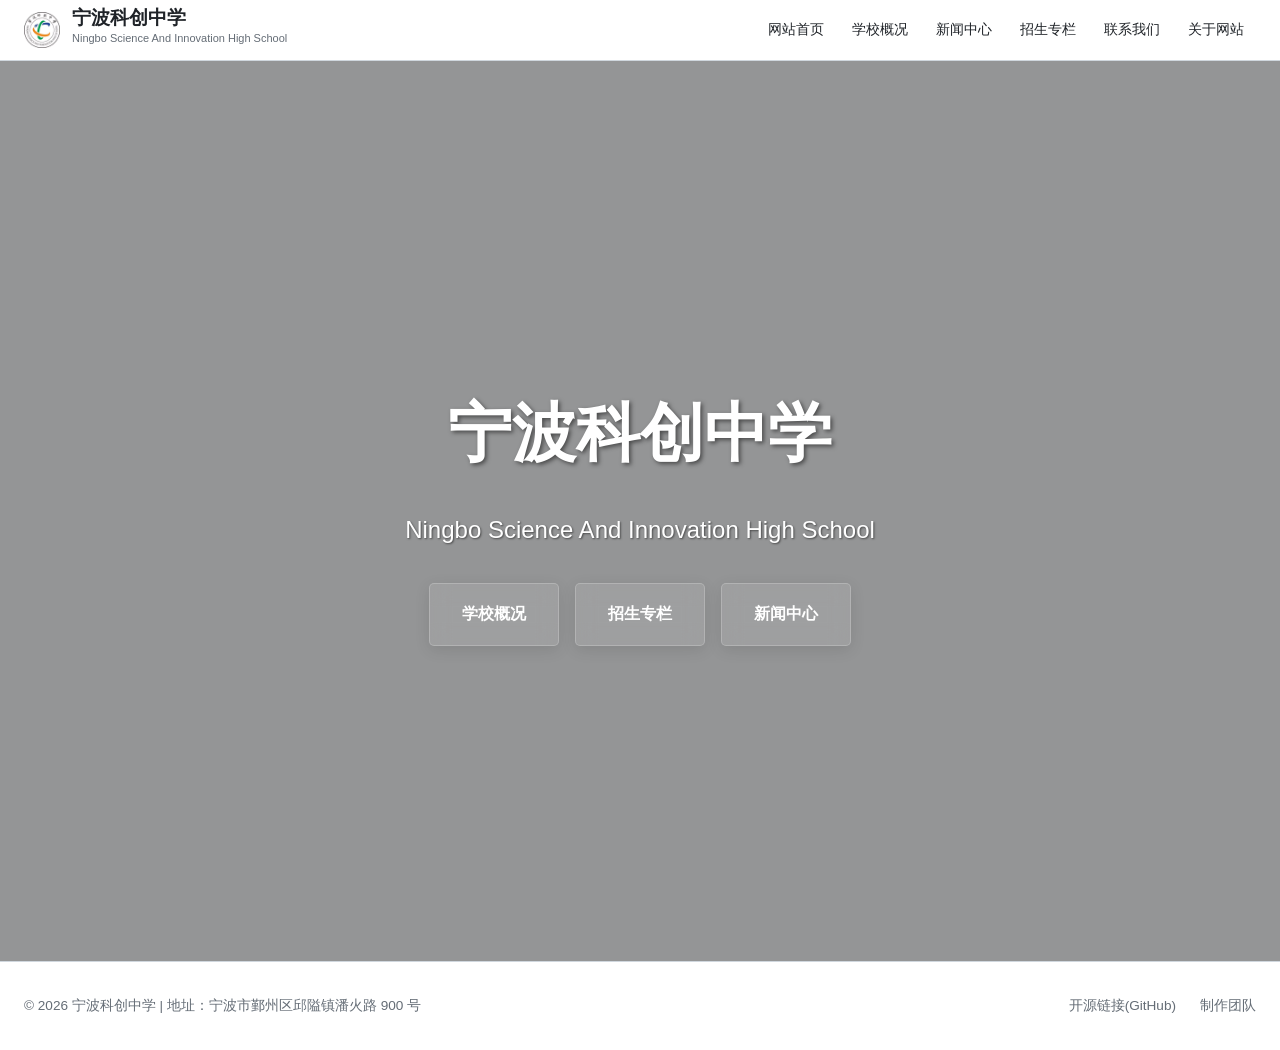
<file: index.html>
<!DOCTYPE html>
<html lang="zh-CN">

<head>
    <meta charset="UTF-8">
    <meta name="viewport" content="width=device-width, initial-scale=1.0, user-scalable=yes">
    <title>宁波科创中学</title>
    <link rel="stylesheet" href="assets/css/style.css">
</head>

<body>

    <div class="navbar">
        <div class="nav-container">
            <!-- 左侧标题 -->
            <div class="logo-area">
                <img src="assets/images/icon.png" alt="校徽">
                <div class="logo-text">
                    <h1>宁波科创中学</h1>
                    <h3>Ningbo Science And Innovation High School</h3>
                </div>
            </div>

            <!-- 汉堡菜单 -->
            <button class="hamburger" id="hamburgerBtn" aria-label="菜单">
                <span></span>
                <span></span>
                <span></span>
            </button>

            <!-- 导航菜单 -->
            <ul class="nav-menu" id="navMenu">
                <li><a href="index.html">网站首页</a></li>
                <li><a href="about.html">学校概况</a></li>
                <li><a href="news.html">新闻中心</a></li>
                <li><a href="admissions.html">招生专栏</a></li>
                <li><a href="contact.html">联系我们</a></li>
                <li><a href="about-site.html">关于网站</a></li>
            </ul>
        </div>
    </div>

    <!-- 全屏背景区域 -->
    <section class="hero">
        <div class="hero-content">
            <h1 class="hero-title">宁波科创中学</h1>
            <p class="hero-subtitle">Ningbo Science And Innovation High School</p>
            <div class="hero-buttons">
                <a href="about.html" class="btn-primary">学校概况</a>
                <a href="admissions.html" class="btn-secondary">招生专栏</a>
                <a href="news.html" class="btn-outline">新闻中心</a>
            </div>
        </div>
    </section>


    <!-- 页脚 -->
    <footer class="footer">
        <div class="footer-container">
            <div class="footer-info">
                © 2026 宁波科创中学 | 地址：宁波市鄞州区邱隘镇潘火路 900 号
            </div>
            <div class="footer-links">
                <a href="https://github.com/gh-nbkczx/gh-nbkczx.github.io/" target="_blank">开源链接(GitHub)</a>
                <a href="https://github.com/gh-nbkczx" target="_blank">制作团队</a>
            </div>
        </div>
    </footer>

    <script src="assets/js/main.js"></script>
</body>

</html>
</file>
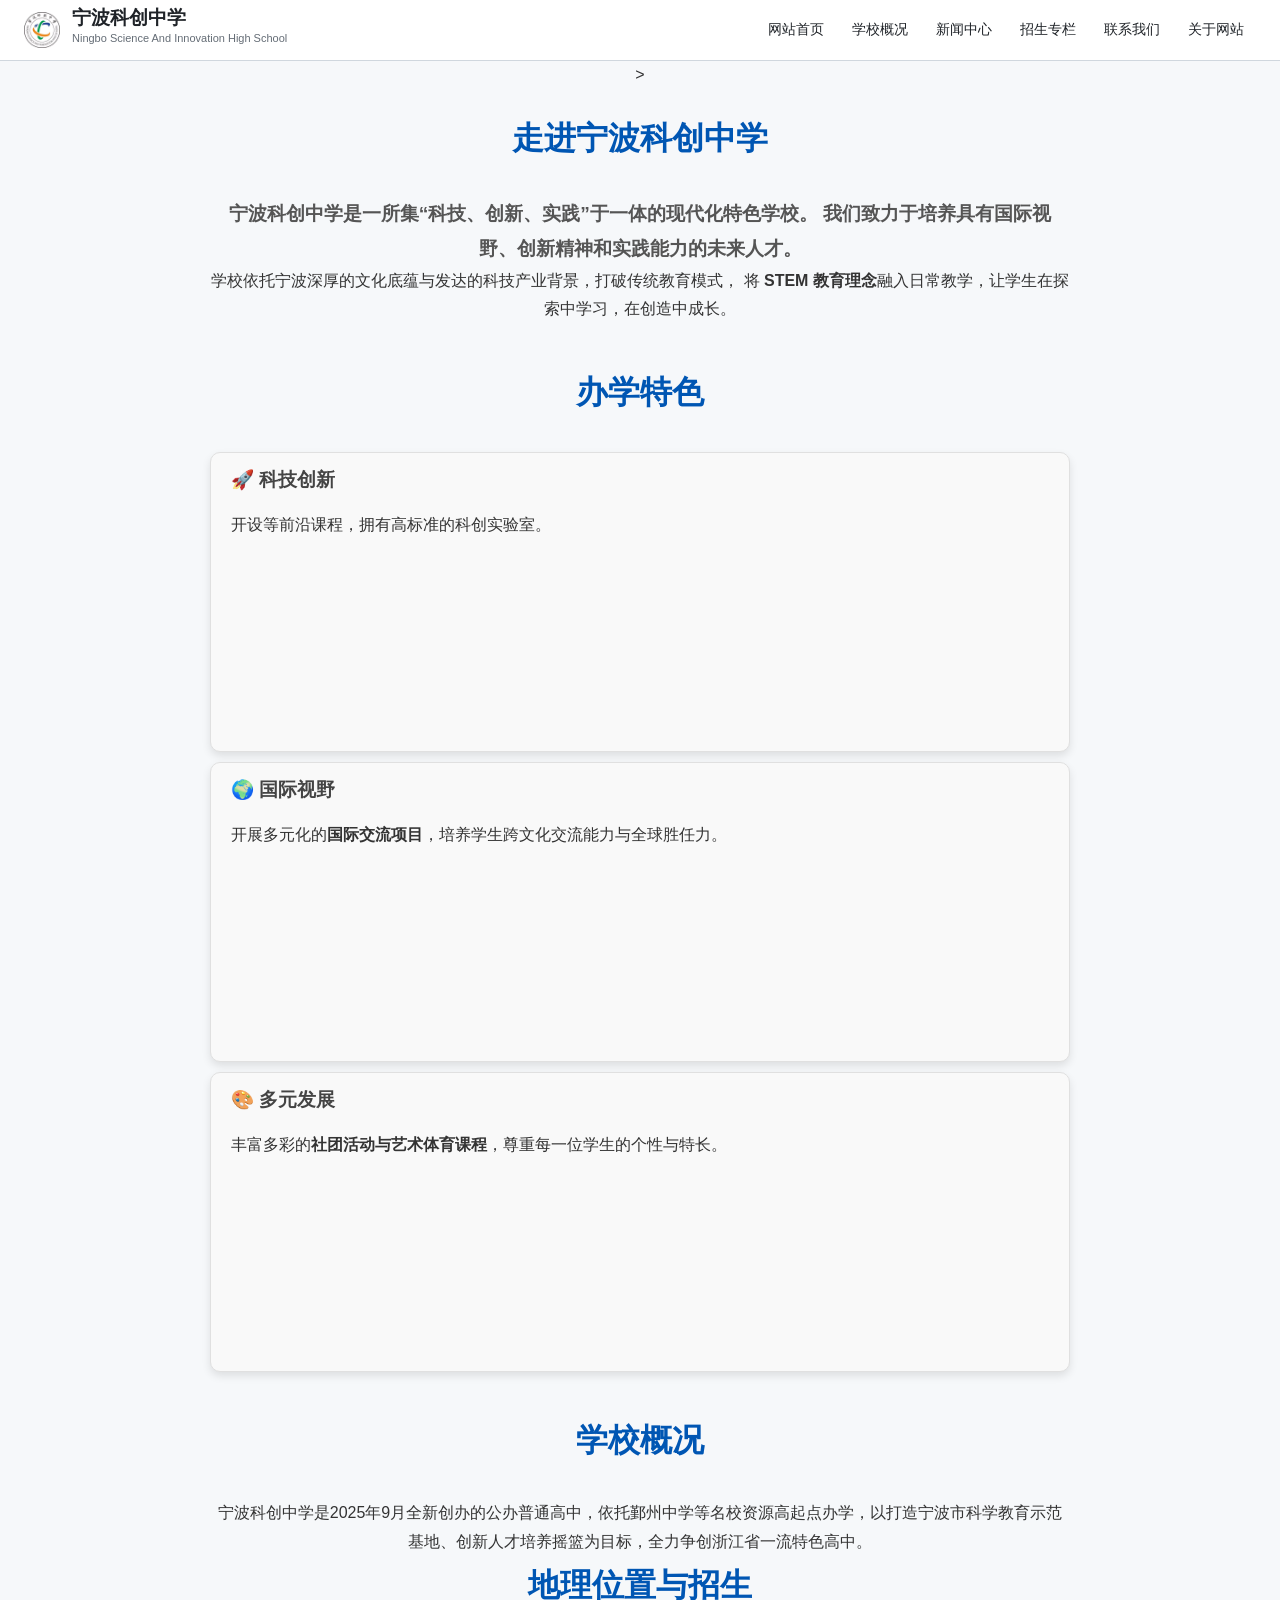
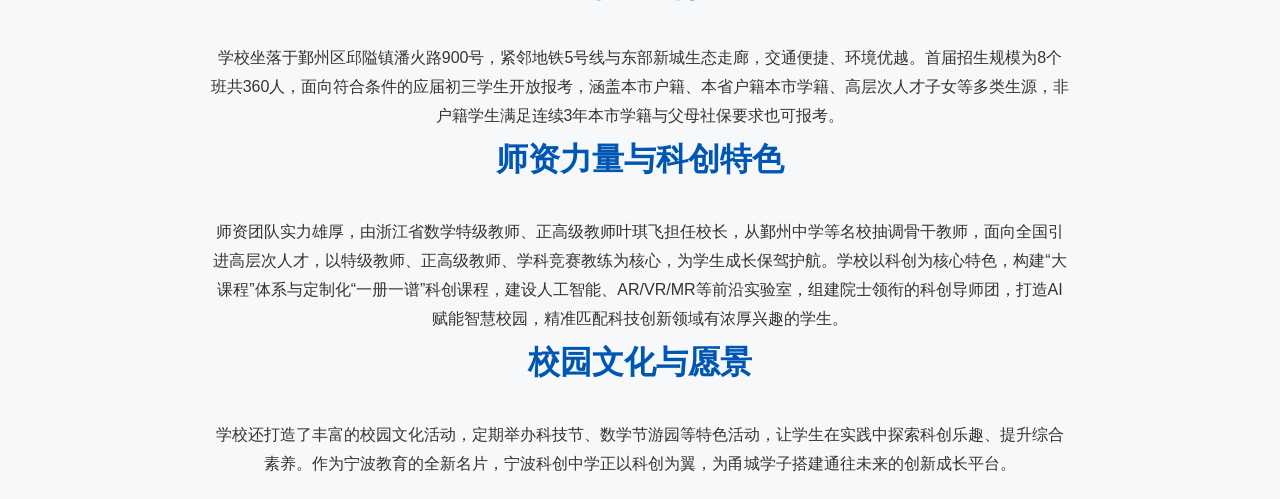
<file: about.html>
<!DOCTYPE html>
<html lang="zh-CN">
    <head>
    <meta charset="UTF-8">
    <meta name="viewport" content="width=device-width, initial-scale=1.0, user-scalable=yes">
    <title>宁波科创中学</title>
        <link rel="stylesheet" href="assets/css/style.css">
    </head>
    <body>

    <div class="navbar">
        <div class="nav-container">
            <!-- 左侧标题 -->
            <div class="logo-area">
                <img src="assets/images/icon.png" alt="校徽">
                <div class="logo-text">
                    <h1>宁波科创中学</h1>
                    <h3>Ningbo Science And Innovation High School</h3>
                </div>
            </div>

            <!-- 汉堡菜单 -->
            <button class="hamburger" id="hamburgerBtn" aria-label="菜单">
                <span></span>
                <span></span>
                <span></span>
            </button>

            <!-- 导航菜单 -->
            <ul class="nav-menu" id="navMenu">
                <li><a href="index.html">网站首页</a></li>
                <li><a href="about.html">学校概况</a></li>
                <li><a href="news.html">新闻中心</a></li>
                <li><a href="admissions.html">招生专栏</a></li>
                <li><a href="contact.html">联系我们</a></li>
                <li><a href="about-site.html">关于网站</a></li>
            </ul>
        </div>
    </div>>
    <!-- 主要内容区域 -->
    <main>
            <link rel="stylesheet" href="assets/css/style.css">
        <!-- 第一部分：学校概况 -->
        <section id="about" class="school-intro">
            
            <div class="container">
                <h2>走进宁波科创中学</h2>
                <p class="lead-text">
                    宁波科创中学是一所集“科技、创新、实践”于一体的现代化特色学校。
                    我们致力于培养具有<strong>国际视野</strong>、<strong>创新精神</strong>和<strong>实践能力</strong>的未来人才。
                </p>
                <p>
                    学校依托宁波深厚的文化底蕴与发达的科技产业背景，打破传统教育模式，
                    将 <strong>STEM 教育理念</strong>融入日常教学，让学生在探索中学习，在创造中成长。
                </p>
                
            </div>
        </section>

        <!-- 第二部分：办学特色 -->
        <section id="features" class="school-features" >
            <div class="container">
                <h2>办学特色</h2>
                <div class="feature-grid">
                    <!-- 特色 1 -->
                    <div class="feature-item" data-type="teach">
                        <h3>🚀 科技创新</h3>
                        <p>开设<strong></strong>等前沿课程，拥有高标准的科创实验室。</p>
                    </div>
                    <!-- 特色 2 -->
                    <div class="feature-item" data-type="gobal">
                        <h3>🌍 国际视野</h3>
                        <p>开展多元化的<strong>国际交流项目</strong>，培养学生跨文化交流能力与全球胜任力。</p>
                    </div>
                    <!-- 特色 3 -->
                    <div class="feature-item" data-type="develop">
                        <h3>🎨 多元发展</h3>
                        <p>丰富多彩的<strong>社团活动与艺术体育课程</strong>，尊重每一位学生的个性与特长。</p>
                    </div>
                </div>
            </div>
        </section>
        <div class="container">
                <h2>学校概况</h2>
    <p>宁波科创中学是2025年9月全新创办的公办普通高中，依托鄞州中学等名校资源高起点办学，以打造宁波市科学教育示范基地、创新人才培养摇篮为目标，全力争创浙江省一流特色高中。</p>

    <h2>地理位置与招生</h2>
    <p>学校坐落于鄞州区邱隘镇潘火路900号，紧邻地铁5号线与东部新城生态走廊，交通便捷、环境优越。首届招生规模为8个班共360人，面向符合条件的应届初三学生开放报考，涵盖本市户籍、本省户籍本市学籍、高层次人才子女等多类生源，非户籍学生满足连续3年本市学籍与父母社保要求也可报考。</p>

    <h2>师资力量与科创特色</h2>
    <p>师资团队实力雄厚，由浙江省数学特级教师、正高级教师叶琪飞担任校长，从鄞州中学等名校抽调骨干教师，面向全国引进高层次人才，以特级教师、正高级教师、学科竞赛教练为核心，为学生成长保驾护航。学校以科创为核心特色，构建“大课程”体系与定制化“一册一谱”科创课程，建设人工智能、AR/VR/MR等前沿实验室，组建院士领衔的科创导师团，打造AI赋能智慧校园，精准匹配科技创新领域有浓厚兴趣的学生。</p>

    <h2>校园文化与愿景</h2>
    <p>学校还打造了丰富的校园文化活动，定期举办科技节、数学节游园等特色活动，让学生在实践中探索科创乐趣、提升综合素养。作为宁波教育的全新名片，宁波科创中学正以科创为翼，为甬城学子搭建通往未来的创新成长平台。</p>
        </div>
    <script src="assets/js/main.js"></script>
    </body>
</html>
</file>
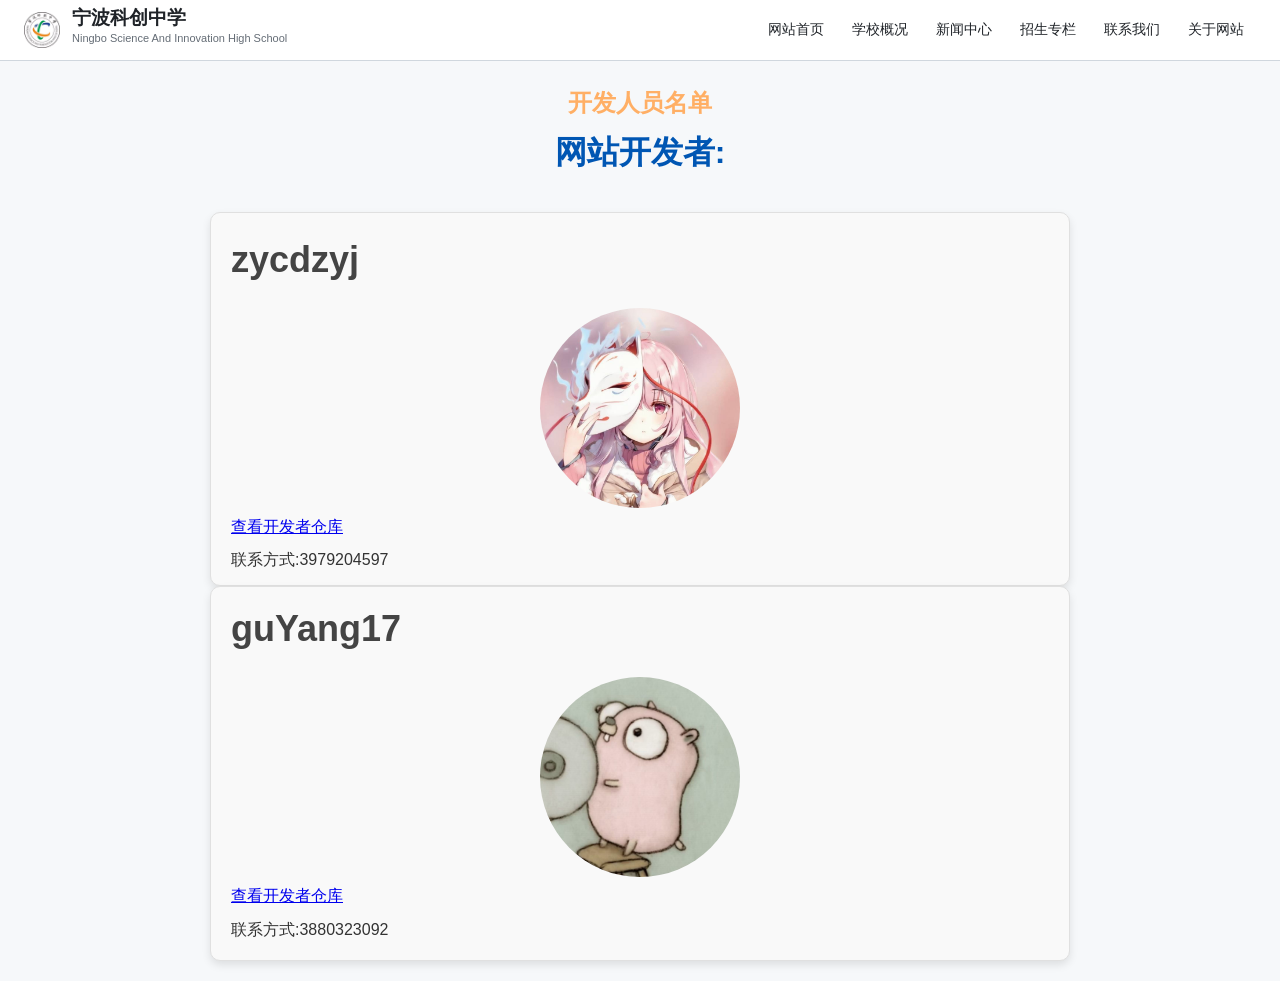
<file: contact.html>
<!DOCTYPE html>
<html lang="zh-CN">

<head>
    <meta charset="UTF-8">
    <meta name="viewport" content="width=device-width, initial-scale=1.0, user-scalable=yes">
    <title>宁波科创中学</title>
    <link rel="stylesheet" href="assets/css/style.css">
</head>

<body>

    <div class="navbar">
        <div class="nav-container">
            <!-- 左侧标题 -->
            <div class="logo-area">
                <img src="assets/images/icon.png" alt="校徽">
                <div class="logo-text">
                    <h1>宁波科创中学</h1>
                    <h3>Ningbo Science And Innovation High School</h3>
                </div>
            </div>

            <!-- 汉堡菜单 -->
            <button class="hamburger" id="hamburgerBtn" aria-label="菜单">
                <span></span>
                <span></span>
                <span></span>
            </button>

            <!-- 导航菜单 -->
            <ul class="nav-menu" id="navMenu">
                <li><a href="index.html">网站首页</a></li>
                <li><a href="about.html">学校概况</a></li>
                <li><a href="news.html">新闻中心</a></li>
                <li><a href="admissions.html">招生专栏</a></li>
                <li><a href="contact.html">联系我们</a></li>
                <li><a href="about-site.html">关于网站</a></li>
            </ul>
        </div>
    </div>
    <main>
        <link rel="stylesheet" href="assets/css/style.css">
        <!-- 第一部分：学校概况 -->
        <section id="about" class="school-intro">

            <div class="container">
                <h1 style="color: rgb(255, 175, 101);"><strong>开发人员名单</strong></h1>
                <p>
                <h2>网站开发者:</h2>
                </p>
                <div class="feature-item">
                <p>
                <h3 style="font-size: 36px;">zycdzyj</h3>
                <p class="avatar"><img  src="assets/images/zycdzyj.jpg" alt="开发者头像_zycdzyj" ></p>
                <a href="https://www.github.com/zycdzyj">查看开发者仓库</a>
                <p>联系方式:3979204597</p>
                </div>
                <div class="feature-item">    
                <h3 style="font-size: 36px;">guYang17</h3>
                <p class="avatar"><img  src="assets/images/guyang17.jpg" alt="开发者头像_guyang17" ></p>
                <a href="https://github.com/guyang17">查看开发者仓库</a>
                <p>联系方式:3880323092</p>
                </p>
                </div>

            </div>
        </section>
        <script src="assets/js/main.js"></script>
</body>

</html>
</file>
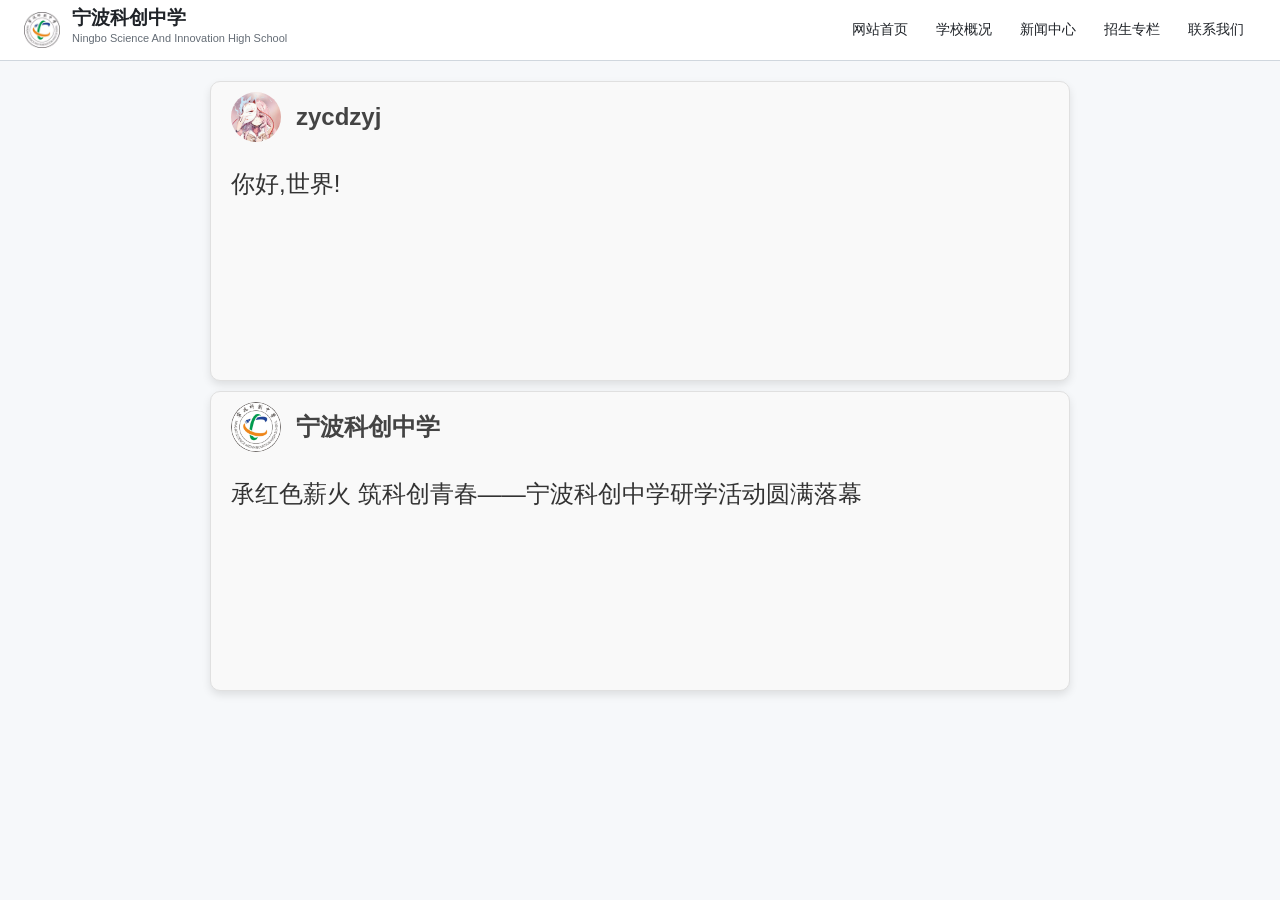
<file: news.html>
<!-- 文件名: template.html -->
<!DOCTYPE html>
<html lang="zh-CN">
    <head>
        <meta charset="UTF-8">
        <meta name="viewport" content="width=device-width, initial-scale=1.0">
        <title>宁波科创中学</title>
        <link rel="stylesheet" href="assets/css/style.css">
        <!-- 注意：导航栏通常放在 body 里，但你放在 head 里也能显示，这里保持你的结构 -->
        <div class="navbar">
            <div class="nav-container">
                <div class="logo-area">
                    <img src="assets/images/icon.png" alt="校徽">
                    <div class="logo-text">
                        <h1>宁波科创中学</h1>
                        <h3>Ningbo Science And Innovation High School</h3>
                    </div>
                </div>
                <button class="hamburger" id="hamburgerBtn"><span></span><span></span><span></span></button>
                <ul class="nav-menu" id="navMenu">
                    <li><a href="index.html">网站首页</a></li>
                    <li><a href="about.html">学校概况</a></li>
                    <li><a href="news.html">新闻中心</a></li>
                    <li><a href="admissions.html">招生专栏</a></li>
                    <li><a href="contact.html">联系我们</a></li>
                </ul>
            </div>
        </div>
    </head>
    <body>
        <!-- 这是一个占位符，Python 会找到这行字并把它替换成你的内容 -->
        <div class="container">
  <div class="feature-grid">


<div class="feature-item">
    <!-- 1. 头部区域 -->
    <div class="user-info-row" style="display: flex; align-items: center; gap: 15px; margin-bottom: 15px;">
        
        <!-- 左侧：头像容器 -->
        <!-- 修改点：去掉了 class="avatar"，直接在 style 里控制宽高和圆角，防止外部样式干扰 -->
        <p style="margin: 0; width: 50px; height: 50px; border-radius: 50%; overflow: hidden; flex-shrink: 0;">
            <img src="user/zycdzyj.jpg" alt="用户头像" style="width: 100%; height: 100%; object-fit: cover; display: block;">
        </p>
        
        <!-- 右侧：用户名 -->
        <h3 style="font-size: 24px; margin: 0; font-weight: bold;">
            zycdzyj
        </h3>
    </div>

    <!-- 2. 下方标题 -->
    <p style="font-size: 24px; margin: 0;">
        <a href="artcial/zycdzyj_20260504_100027_Hello world!/Hello world.html" style="text-decoration: none; color: inherit; cursor: pointer;">
            你好,世界!<br><br>
        </a>
    </p>
</div>

                    
                    

<div class="feature-item">
    <!-- 1. 头部区域 -->
    <div class="user-info-row" style="display: flex; align-items: center; gap: 15px; margin-bottom: 15px;">
        
        <!-- 左侧：头像容器 -->
        <!-- 修改点：去掉了 class="avatar"，直接在 style 里控制宽高和圆角，防止外部样式干扰 -->
        <p style="margin: 0; width: 50px; height: 50px; border-radius: 50%; overflow: hidden; flex-shrink: 0;">
            <img src="user/宁波科创中学.jpg" alt="用户头像" style="width: 100%; height: 100%; object-fit: cover; display: block;">
        </p>
        
        <!-- 右侧：用户名 -->
        <h3 style="font-size: 24px; margin: 0; font-weight: bold;">
            宁波科创中学
        </h3>
    </div>

    <!-- 2. 下方标题 -->
    <p style="font-size: 24px; margin: 0;">
        <a href="artcial/宁波科创中学_20260504_100014_承红色薪火 筑科创青春——宁波科创中学研学活动圆满落幕/研学.html" style="text-decoration: none; color: inherit; cursor: pointer;">
            承红色薪火 筑科创青春——宁波科创中学研学活动圆满落幕<br><br>
        </a>
    </p>
</div>

                    
                      </div>
</div>

        <script src="assets/js/main.js"></script>
    </body>
</html>
</file>
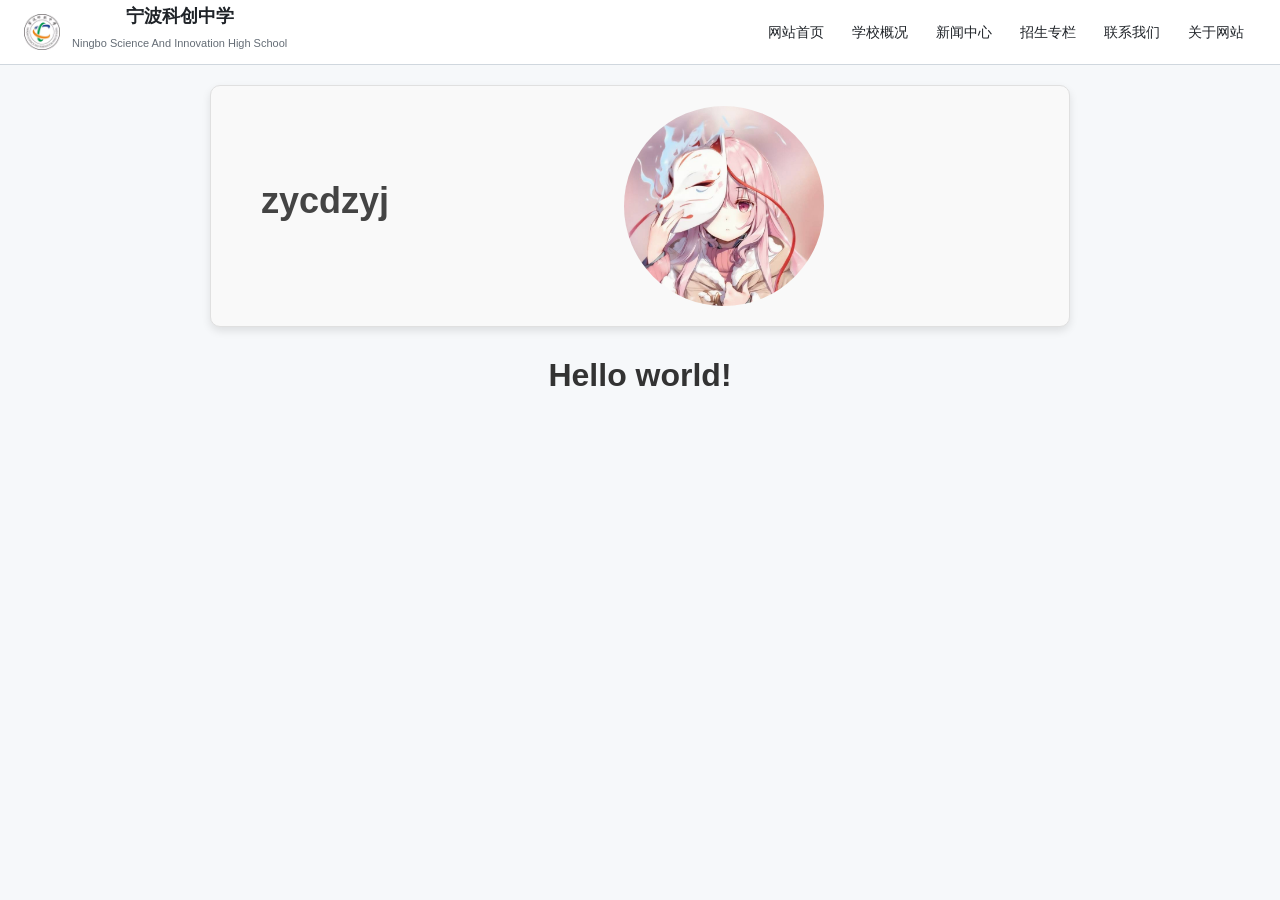
<file: artcial/zycdzyj_20260503_150547_Hello world!/Hello world.html>
<!DOCTYPE html>
<html lang="zh-CN">
    <head>
    <meta charset="UTF-8">
    <meta name="viewport" content="width=device-width, initial-scale=1.0, user-scalable=yes">
    <title>宁波科创中学</title>
        <link rel="stylesheet" href="../assets/css/style.css">
    <div class="navbar">
        <div class="nav-container">
            <!-- 左侧标题 -->
            <div class="logo-area">
                <img src="../assets/images/icon.png" alt="校徽">
                <div class="logo-text">
                    <h1>宁波科创中学</h1>
                    <h3>Ningbo Science And Innovation High School</h3>
                </div>
            </div>

            <!-- 汉堡菜单 -->
            <button class="hamburger" id="hamburgerBtn" aria-label="菜单">
                <span></span>
                <span></span>
                <span></span>
            </button>

            <!-- 导航菜单 -->
            <ul class="nav-menu" id="navMenu">
                <li><a href="index.html">网站首页</a></li>
                <li><a href="about.html">学校概况</a></li>
                <li><a href="news.html">新闻中心</a></li>
                <li><a href="admissions.html">招生专栏</a></li>
                <li><a href="contact.html">联系我们</a></li>
                <li><a href="about-site.html">关于网站</a></li>
            </ul>
        </div>
    </div>
</head>
<body>
        <section id="about" class="school-intro">
            <div class="container">
                <div class="feature-item">
                <p>
                <h3 style="font-size: 36px;">zycdzyj</h3>
                <p class="avatar"><img src="../../user/zycdzyj.jpg" alt="用户头像"></p>
                </div>
    <!-- 2. 右侧文字区域（独立出来） -->
    <div class="content">
        <!-- 如果有其他正文内容，也可以放在这里 -->
        <!-- <p><h1>Hello world!</h1></p> -->
    </div>
                </div>

            </div>
        </section>
<h1>Hello world!</h1>
    <script src="../assets/js/main.js"></script>
</body>
</file>
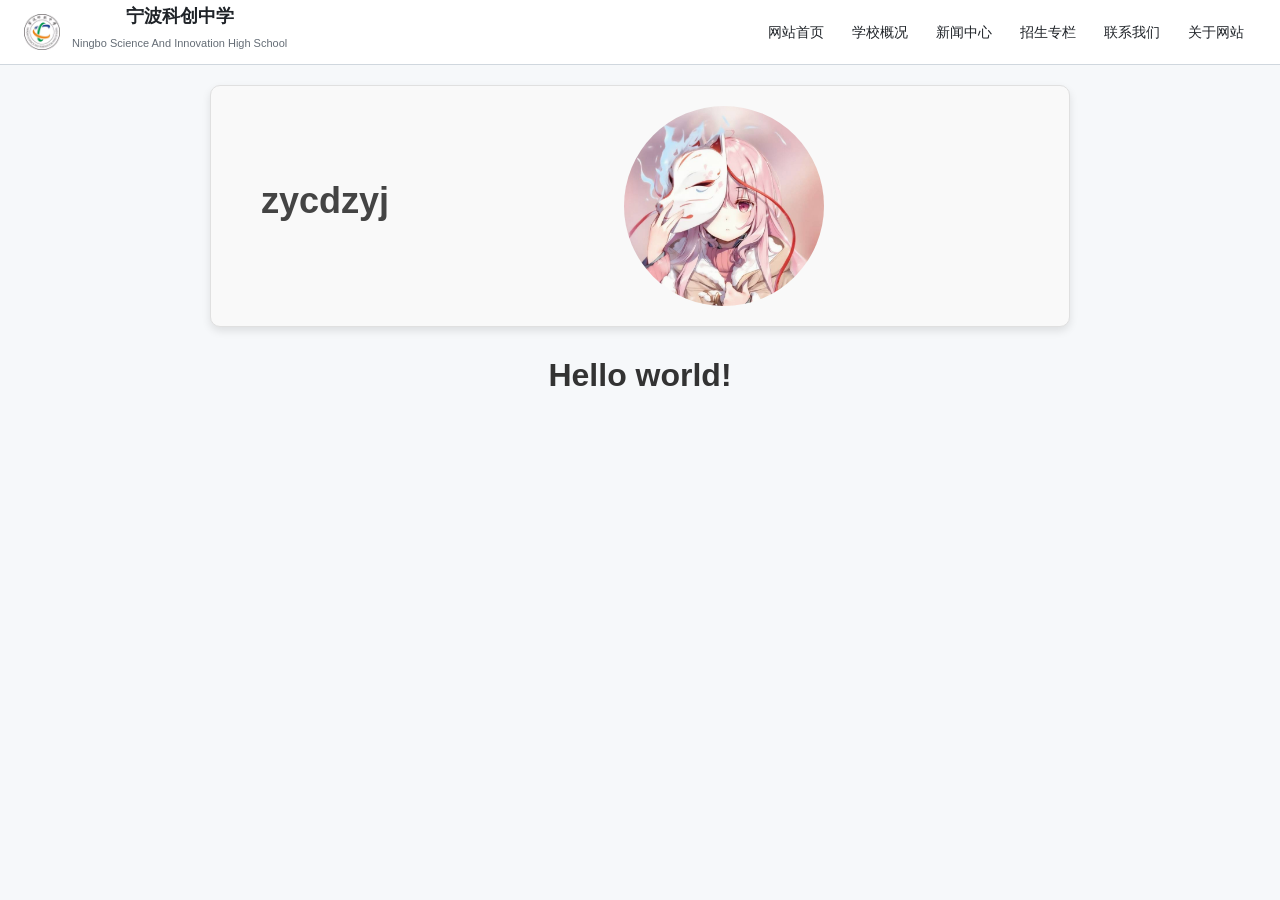
<file: artcial/zycdzyj_20260504_100027_Hello world!/Hello world.html>
<!DOCTYPE html>
<html lang="zh-CN">
    <head>
    <meta charset="UTF-8">
    <meta name="viewport" content="width=device-width, initial-scale=1.0, user-scalable=yes">
    <title>宁波科创中学</title>
        <link rel="stylesheet" href="../assets/css/style.css">
    <div class="navbar">
        <div class="nav-container">
            <!-- 左侧标题 -->
            <div class="logo-area">
                <img src="../assets/images/icon.png" alt="校徽">
                <div class="logo-text">
                    <h1>宁波科创中学</h1>
                    <h3>Ningbo Science And Innovation High School</h3>
                </div>
            </div>

            <!-- 汉堡菜单 -->
            <button class="hamburger" id="hamburgerBtn" aria-label="菜单">
                <span></span>
                <span></span>
                <span></span>
            </button>

            <!-- 导航菜单 -->
            <ul class="nav-menu" id="navMenu">
                <li><a href="../../index.html">网站首页</a></li>
                <li><a href="../../about.html">学校概况</a></li>
                <li><a href="../../news.html">新闻中心</a></li>
                <li><a href="../../admissions.html">招生专栏</a></li>
                <li><a href="../../contact.html">联系我们</a></li>
                <li><a href="../../about-site.html">关于网站</a></li>
            </ul>
        </div>
    </div>
</head>
<body>
        <section id="about" class="school-intro">
            <div class="container">
                <div class="feature-item">
                <p>
                <h3 style="font-size: 36px;">zycdzyj</h3>
                <p class="avatar"><img src="../../user/zycdzyj.jpg" alt="用户头像"></p>
                </div>
    <!-- 2. 右侧文字区域（独立出来） -->
    <div class="content">
        <!-- 如果有其他正文内容，也可以放在这里 -->
        <!-- <p><h1>Hello world!</h1></p> -->
    </div>
                </div>

            </div>
        </section>
<h1>Hello world!</h1>
    <script src="../assets/js/main.js"></script>
</body>
</file>
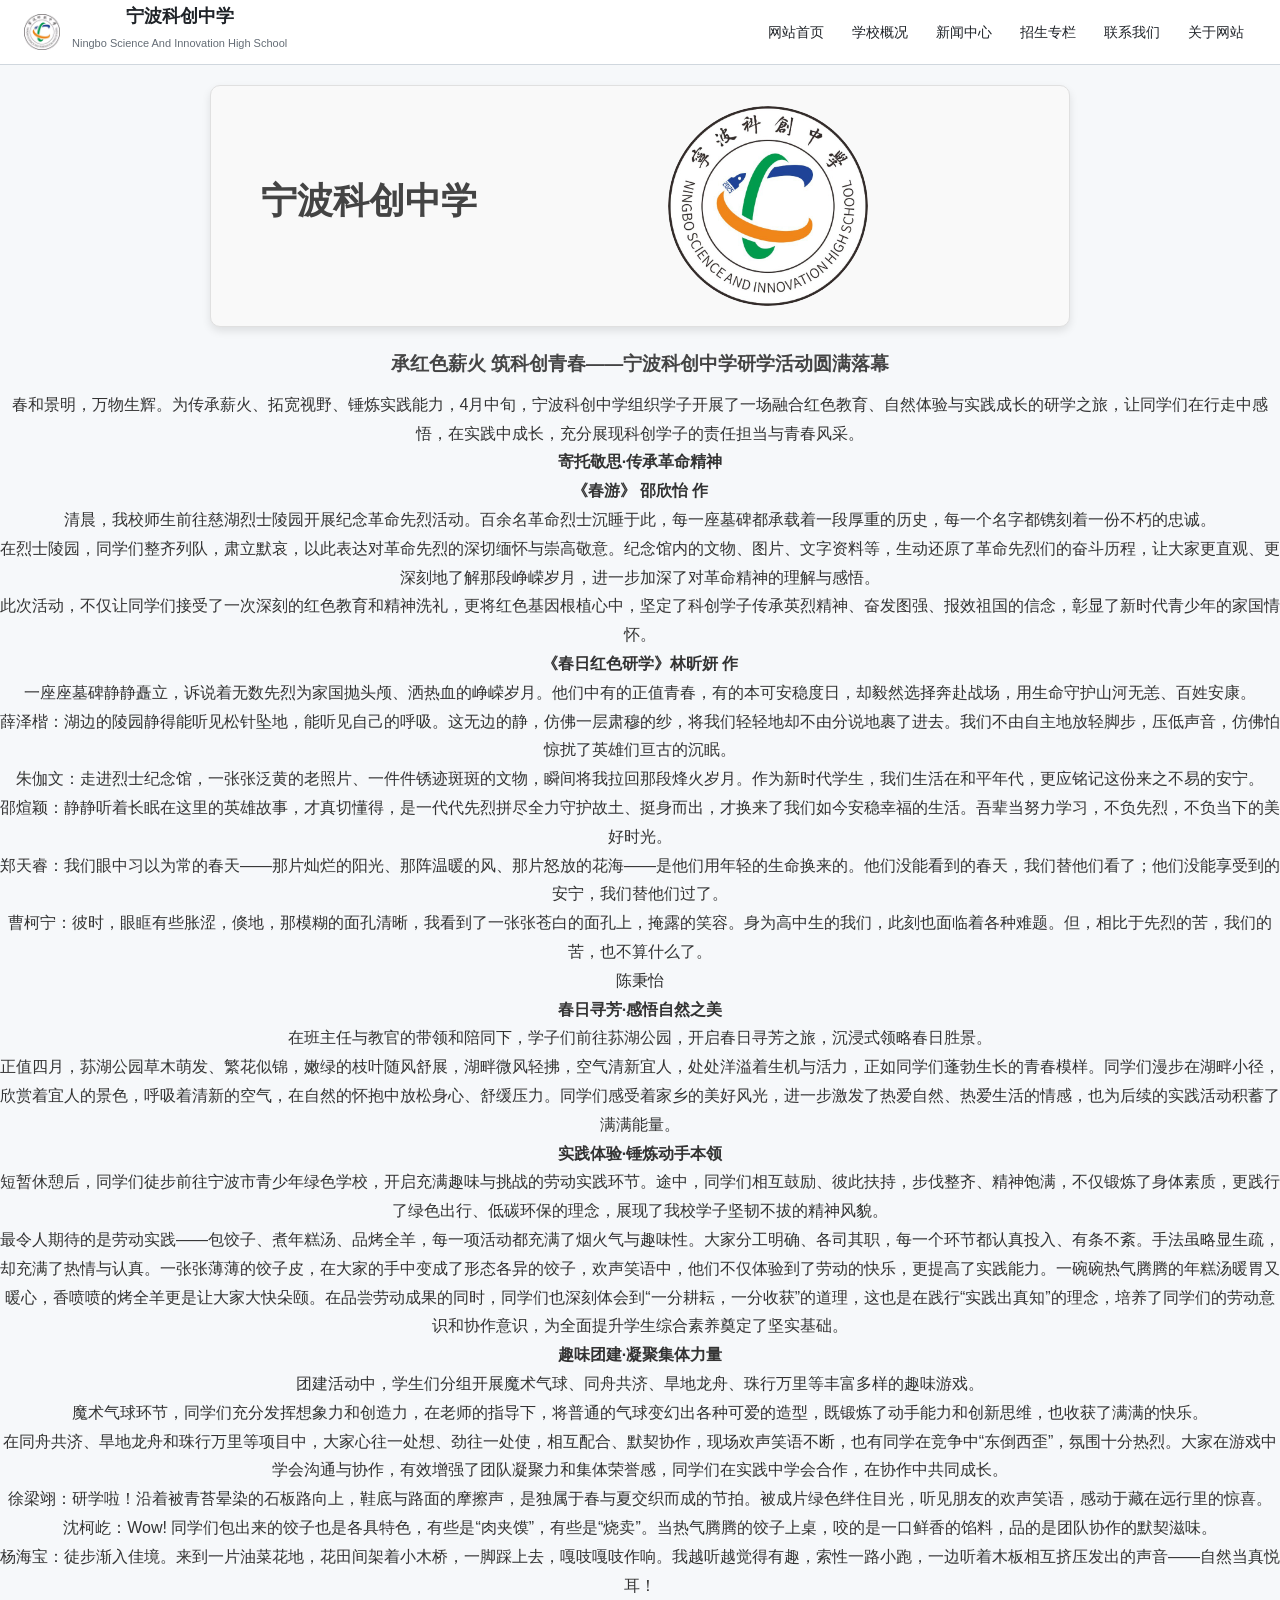
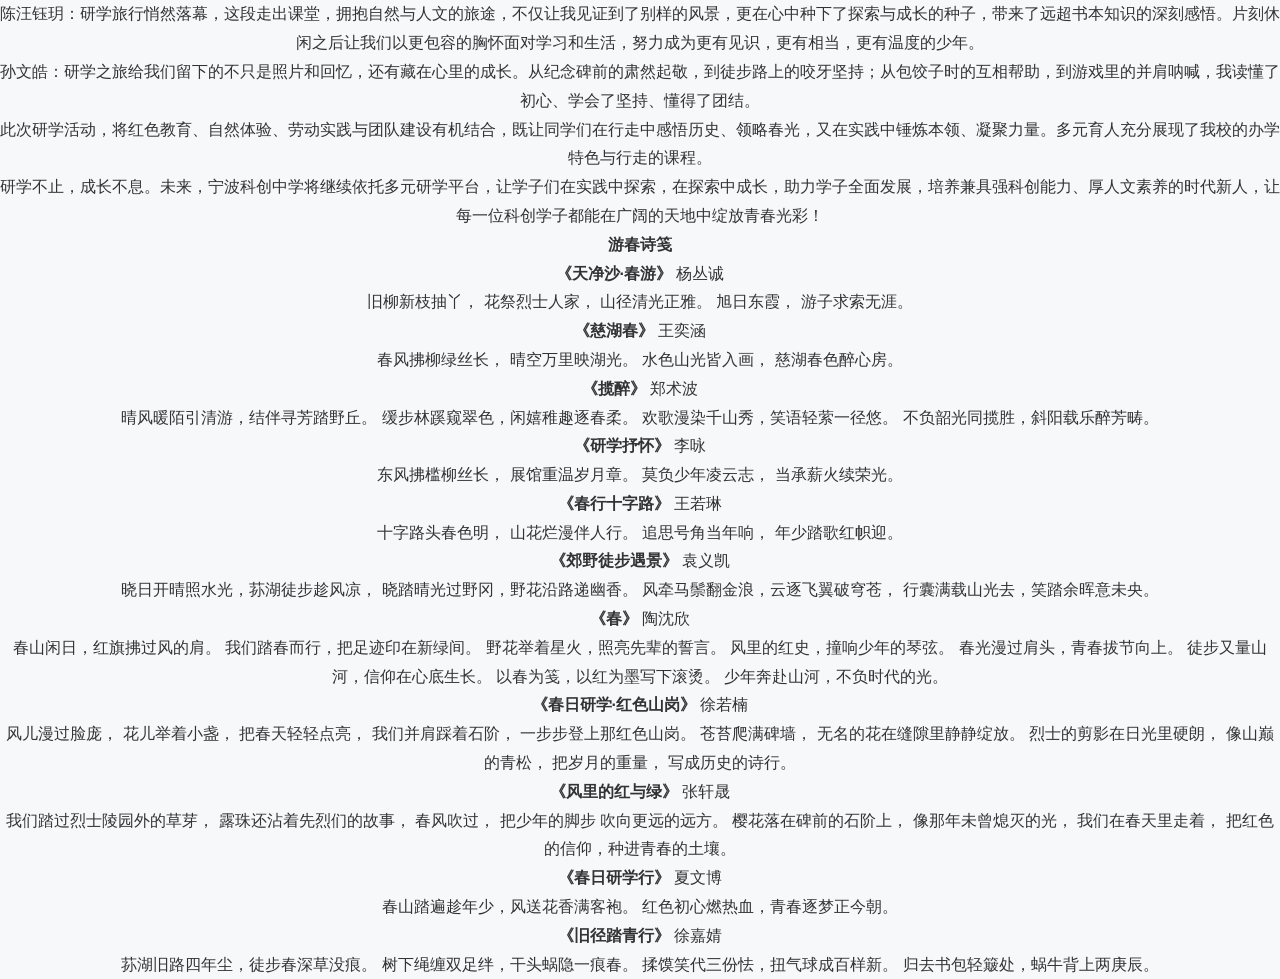
<file: artcial/宁波科创中学_20260503_102245_承红色薪火 筑科创青春——宁波科创中学研学活动圆满落幕/研学.html>
<!DOCTYPE html>
<html lang="zh-CN">
    <head>
    <meta charset="UTF-8">
    <meta name="viewport" content="width=device-width, initial-scale=1.0, user-scalable=yes">
    <title>宁波科创中学</title>
        <link rel="stylesheet" href="../assets/css/style.css">
    <div class="navbar">
        <div class="nav-container">
            <!-- 左侧标题 -->
            <div class="logo-area">
                <img src="../assets/images/icon.png" alt="校徽">
                <div class="logo-text">
                    <h1>宁波科创中学</h1>
                    <h3>Ningbo Science And Innovation High School</h3>
                </div>
            </div>

            <!-- 汉堡菜单 -->
            <button class="hamburger" id="hamburgerBtn" aria-label="菜单">
                <span></span>
                <span></span>
                <span></span>
            </button>

            <!-- 导航菜单 -->
            <ul class="nav-menu" id="navMenu">
                <li><a href="index.html">网站首页</a></li>
                <li><a href="about.html">学校概况</a></li>
                <li><a href="news.html">新闻中心</a></li>
                <li><a href="admissions.html">招生专栏</a></li>
                <li><a href="contact.html">联系我们</a></li>
                <li><a href="about-site.html">关于网站</a></li>
            </ul>
        </div>
    </div>
</head>
<body>
        <section id="about" class="school-intro">
            <div class="container">
                <div class="feature-item">
                <p>
                <h3 style="font-size: 36px;">宁波科创中学</h3>
                <p class="avatar"><img src="../../user/宁波科创中学.jpg" alt="用户头像"></p>
                </div>
    <!-- 2. 右侧文字区域（独立出来） -->
    <div class="content">
        <!-- 如果有其他正文内容，也可以放在这里 -->
        <!-- <p><h3>承红色薪火 筑科创青春——宁波科创中学研学活动圆满落幕</h3>
<p>春和景明，万物生辉。为传承薪火、拓宽视野、锤炼实践能力，4月中旬，宁波科创中学组织学子开展了一场融合红色教育、自然体验与实践成长的研学之旅，让同学们在行走中感悟，在实践中成长，充分展现科创学子的责任担当与青春风采。</p>
<h4>寄托敬思·传承革命精神</h4>
<p><strong>《春游》 邵欣怡 作</strong></p>
<p>清晨，我校师生前往慈湖烈士陵园开展纪念革命先烈活动。百余名革命烈士沉睡于此，每一座墓碑都承载着一段厚重的历史，每一个名字都镌刻着一份不朽的忠诚。</p>
<p>在烈士陵园，同学们整齐列队，肃立默哀，以此表达对革命先烈的深切缅怀与崇高敬意。纪念馆内的文物、图片、文字资料等，生动还原了革命先烈们的奋斗历程，让大家更直观、更深刻地了解那段峥嵘岁月，进一步加深了对革命精神的理解与感悟。</p>
<p>此次活动，不仅让同学们接受了一次深刻的红色教育和精神洗礼，更将红色基因根植心中，坚定了科创学子传承英烈精神、奋发图强、报效祖国的信念，彰显了新时代青少年的家国情怀。</p>
<p><strong>《春日红色研学》林昕妍 作</strong></p>
<p>一座座墓碑静静矗立，诉说着无数先烈为家国抛头颅、洒热血的峥嵘岁月。他们中有的正值青春，有的本可安稳度日，却毅然选择奔赴战场，用生命守护山河无恙、百姓安康。</p>
<blockquote>
<p>薛泽楷：湖边的陵园静得能听见松针坠地，能听见自己的呼吸。这无边的静，仿佛一层肃穆的纱，将我们轻轻地却不由分说地裹了进去。我们不由自主地放轻脚步，压低声音，仿佛怕惊扰了英雄们亘古的沉眠。</p>
<p>朱伽文：走进烈士纪念馆，一张张泛黄的老照片、一件件锈迹斑斑的文物，瞬间将我拉回那段烽火岁月。作为新时代学生，我们生活在和平年代，更应铭记这份来之不易的安宁。</p>
<p>邵煊颖：静静听着长眠在这里的英雄故事，才真切懂得，是一代代先烈拼尽全力守护故土、挺身而出，才换来了我们如今安稳幸福的生活。吾辈当努力学习，不负先烈，不负当下的美好时光。</p>
<p>郑天睿：我们眼中习以为常的春天——那片灿烂的阳光、那阵温暖的风、那片怒放的花海——是他们用年轻的生命换来的。他们没能看到的春天，我们替他们看了；他们没能享受到的安宁，我们替他们过了。</p>
<p>曹柯宁：彼时，眼眶有些胀涩，倏地，那模糊的面孔清晰，我看到了一张张苍白的面孔上，掩露的笑容。身为高中生的我们，此刻也面临着各种难题。但，相比于先烈的苦，我们的苦，也不算什么了。</p>
<p>陈秉怡</p>
</blockquote>
<h4>春日寻芳·感悟自然之美</h4>
<p>在班主任与教官的带领和陪同下，学子们前往荪湖公园，开启春日寻芳之旅，沉浸式领略春日胜景。</p>
<p>正值四月，荪湖公园草木萌发、繁花似锦，嫩绿的枝叶随风舒展，湖畔微风轻拂，空气清新宜人，处处洋溢着生机与活力，正如同学们蓬勃生长的青春模样。同学们漫步在湖畔小径，欣赏着宜人的景色，呼吸着清新的空气，在自然的怀抱中放松身心、舒缓压力。同学们感受着家乡的美好风光，进一步激发了热爱自然、热爱生活的情感，也为后续的实践活动积蓄了满满能量。</p>
<h4>实践体验·锤炼动手本领</h4>
<p>短暂休憩后，同学们徒步前往宁波市青少年绿色学校，开启充满趣味与挑战的劳动实践环节。途中，同学们相互鼓励、彼此扶持，步伐整齐、精神饱满，不仅锻炼了身体素质，更践行了绿色出行、低碳环保的理念，展现了我校学子坚韧不拔的精神风貌。</p>
<p>最令人期待的是劳动实践——包饺子、煮年糕汤、品烤全羊，每一项活动都充满了烟火气与趣味性。大家分工明确、各司其职，每一个环节都认真投入、有条不紊。手法虽略显生疏，却充满了热情与认真。一张张薄薄的饺子皮，在大家的手中变成了形态各异的饺子，欢声笑语中，他们不仅体验到了劳动的快乐，更提高了实践能力。一碗碗热气腾腾的年糕汤暖胃又暖心，香喷喷的烤全羊更是让大家大快朵颐。在品尝劳动成果的同时，同学们也深刻体会到“一分耕耘，一分收获”的道理，这也是在践行“实践出真知”的理念，培养了同学们的劳动意识和协作意识，为全面提升学生综合素养奠定了坚实基础。</p>
<h4>趣味团建·凝聚集体力量</h4>
<p>团建活动中，学生们分组开展魔术气球、同舟共济、旱地龙舟、珠行万里等丰富多样的趣味游戏。</p>
<p>魔术气球环节，同学们充分发挥想象力和创造力，在老师的指导下，将普通的气球变幻出各种可爱的造型，既锻炼了动手能力和创新思维，也收获了满满的快乐。</p>
<p>在同舟共济、旱地龙舟和珠行万里等项目中，大家心往一处想、劲往一处使，相互配合、默契协作，现场欢声笑语不断，也有同学在竞争中“东倒西歪”，氛围十分热烈。大家在游戏中学会沟通与协作，有效增强了团队凝聚力和集体荣誉感，同学们在实践中学会合作，在协作中共同成长。</p>
<blockquote>
<p>徐梁翊：研学啦！沿着被青苔晕染的石板路向上，鞋底与路面的摩擦声，是独属于春与夏交织而成的节拍。被成片绿色绊住目光，听见朋友的欢声笑语，感动于藏在远行里的惊喜。</p>
<p>沈柯屹：Wow! 同学们包出来的饺子也是各具特色，有些是“肉夹馍”，有些是“烧卖”。当热气腾腾的饺子上桌，咬的是一口鲜香的馅料，品的是团队协作的默契滋味。</p>
<p>杨海宝：徒步渐入佳境。来到一片油菜花地，花田间架着小木桥，一脚踩上去，嘎吱嘎吱作响。我越听越觉得有趣，索性一路小跑，一边听着木板相互挤压发出的声音——自然当真悦耳！</p>
<p>陈汪钰玥：研学旅行悄然落幕，这段走出课堂，拥抱自然与人文的旅途，不仅让我见证到了别样的风景，更在心中种下了探索与成长的种子，带来了远超书本知识的深刻感悟。片刻休闲之后让我们以更包容的胸怀面对学习和生活，努力成为更有见识，更有相当，更有温度的少年。</p>
<p>孙文皓：研学之旅给我们留下的不只是照片和回忆，还有藏在心里的成长。从纪念碑前的肃然起敬，到徒步路上的咬牙坚持；从包饺子时的互相帮助，到游戏里的并肩呐喊，我读懂了初心、学会了坚持、懂得了团结。</p>
</blockquote>
<p>此次研学活动，将红色教育、自然体验、劳动实践与团队建设有机结合，既让同学们在行走中感悟历史、领略春光，又在实践中锤炼本领、凝聚力量。多元育人充分展现了我校的办学特色与行走的课程。</p>
<p>研学不止，成长不息。未来，宁波科创中学将继续依托多元研学平台，让学子们在实践中探索，在探索中成长，助力学子全面发展，培养兼具强科创能力、厚人文素养的时代新人，让每一位科创学子都能在广阔的天地中绽放青春光彩！</p>
<h4>游春诗笺</h4>
<p><strong>《天净沙·春游》</strong>
杨丛诚</p>
<p>旧柳新枝抽丫，
花祭烈士人家，
山径清光正雅。
旭日东霞，
游子求索无涯。</p>
<p><strong>《慈湖春》</strong>
王奕涵</p>
<p>春风拂柳绿丝长，
晴空万里映湖光。
水色山光皆入画，
慈湖春色醉心房。</p>
<p><strong>《揽醉》</strong>
郑术波</p>
<p>晴风暖陌引清游，结伴寻芳踏野丘。
缓步林蹊窥翠色，闲嬉稚趣逐春柔。
欢歌漫染千山秀，笑语轻萦一径悠。
不负韶光同揽胜，斜阳载乐醉芳畴。</p>
<p><strong>《研学抒怀》</strong>
李咏</p>
<p>东风拂槛柳丝长，
展馆重温岁月章。
莫负少年凌云志，
当承薪火续荣光。</p>
<p><strong>《春行十字路》</strong>
王若琳</p>
<p>十字路头春色明，
山花烂漫伴人行。
追思号角当年响，
年少踏歌红帜迎。</p>
<p><strong>《郊野徒步遇景》</strong>
袁义凯</p>
<p>晓日开晴照水光，荪湖徒步趁风凉，
晓踏晴光过野冈，野花沿路递幽香。
风牵马鬃翻金浪，云逐飞翼破穹苍，
行囊满载山光去，笑踏余晖意未央。</p>
<p><strong>《春》</strong>
陶沈欣</p>
<p>春山闲日，红旗拂过风的肩。
我们踏春而行，把足迹印在新绿间。
野花举着星火，照亮先辈的誓言。
风里的红史，撞响少年的琴弦。
春光漫过肩头，青春拔节向上。
徒步又量山河，信仰在心底生长。
以春为笺，以红为墨写下滚烫。
少年奔赴山河，不负时代的光。</p>
<p><strong>《春日研学·红色山岗》</strong>
徐若楠</p>
<p>风儿漫过脸庞，
花儿举着小盏，
把春天轻轻点亮，
我们并肩踩着石阶，
一步步登上那红色山岗。
苍苔爬满碑墙，
无名的花在缝隙里静静绽放。
烈士的剪影在日光里硬朗，
像山巅的青松，
把岁月的重量，
写成历史的诗行。</p>
<p><strong>《风里的红与绿》</strong>
张轩晟</p>
<p>我们踏过烈士陵园外的草芽，
露珠还沾着先烈们的故事，
春风吹过，
把少年的脚步 吹向更远的远方。
樱花落在碑前的石阶上，
像那年未曾熄灭的光，
我们在春天里走着，
把红色的信仰，种进青春的土壤。</p>
<p><strong>《春日研学行》</strong>
夏文博</p>
<p>春山踏遍趁年少，风送花香满客袍。
红色初心燃热血，青春逐梦正今朝。</p>
<p><strong>《旧径踏青行》</strong>
徐嘉婧</p>
<p>荪湖旧路四年尘，徒步春深草没痕。
树下绳缠双足绊，干头蜗隐一痕春。
揉馍笑代三份怯，扭气球成百样新。
归去书包轻簸处，蜗牛背上两庚辰。</p></p> -->
    </div>
                </div>

            </div>
        </section>
<h3>承红色薪火 筑科创青春——宁波科创中学研学活动圆满落幕</h3>
<p>春和景明，万物生辉。为传承薪火、拓宽视野、锤炼实践能力，4月中旬，宁波科创中学组织学子开展了一场融合红色教育、自然体验与实践成长的研学之旅，让同学们在行走中感悟，在实践中成长，充分展现科创学子的责任担当与青春风采。</p>
<h4>寄托敬思·传承革命精神</h4>
<p><strong>《春游》 邵欣怡 作</strong></p>
<p>清晨，我校师生前往慈湖烈士陵园开展纪念革命先烈活动。百余名革命烈士沉睡于此，每一座墓碑都承载着一段厚重的历史，每一个名字都镌刻着一份不朽的忠诚。</p>
<p>在烈士陵园，同学们整齐列队，肃立默哀，以此表达对革命先烈的深切缅怀与崇高敬意。纪念馆内的文物、图片、文字资料等，生动还原了革命先烈们的奋斗历程，让大家更直观、更深刻地了解那段峥嵘岁月，进一步加深了对革命精神的理解与感悟。</p>
<p>此次活动，不仅让同学们接受了一次深刻的红色教育和精神洗礼，更将红色基因根植心中，坚定了科创学子传承英烈精神、奋发图强、报效祖国的信念，彰显了新时代青少年的家国情怀。</p>
<p><strong>《春日红色研学》林昕妍 作</strong></p>
<p>一座座墓碑静静矗立，诉说着无数先烈为家国抛头颅、洒热血的峥嵘岁月。他们中有的正值青春，有的本可安稳度日，却毅然选择奔赴战场，用生命守护山河无恙、百姓安康。</p>
<blockquote>
<p>薛泽楷：湖边的陵园静得能听见松针坠地，能听见自己的呼吸。这无边的静，仿佛一层肃穆的纱，将我们轻轻地却不由分说地裹了进去。我们不由自主地放轻脚步，压低声音，仿佛怕惊扰了英雄们亘古的沉眠。</p>
<p>朱伽文：走进烈士纪念馆，一张张泛黄的老照片、一件件锈迹斑斑的文物，瞬间将我拉回那段烽火岁月。作为新时代学生，我们生活在和平年代，更应铭记这份来之不易的安宁。</p>
<p>邵煊颖：静静听着长眠在这里的英雄故事，才真切懂得，是一代代先烈拼尽全力守护故土、挺身而出，才换来了我们如今安稳幸福的生活。吾辈当努力学习，不负先烈，不负当下的美好时光。</p>
<p>郑天睿：我们眼中习以为常的春天——那片灿烂的阳光、那阵温暖的风、那片怒放的花海——是他们用年轻的生命换来的。他们没能看到的春天，我们替他们看了；他们没能享受到的安宁，我们替他们过了。</p>
<p>曹柯宁：彼时，眼眶有些胀涩，倏地，那模糊的面孔清晰，我看到了一张张苍白的面孔上，掩露的笑容。身为高中生的我们，此刻也面临着各种难题。但，相比于先烈的苦，我们的苦，也不算什么了。</p>
<p>陈秉怡</p>
</blockquote>
<h4>春日寻芳·感悟自然之美</h4>
<p>在班主任与教官的带领和陪同下，学子们前往荪湖公园，开启春日寻芳之旅，沉浸式领略春日胜景。</p>
<p>正值四月，荪湖公园草木萌发、繁花似锦，嫩绿的枝叶随风舒展，湖畔微风轻拂，空气清新宜人，处处洋溢着生机与活力，正如同学们蓬勃生长的青春模样。同学们漫步在湖畔小径，欣赏着宜人的景色，呼吸着清新的空气，在自然的怀抱中放松身心、舒缓压力。同学们感受着家乡的美好风光，进一步激发了热爱自然、热爱生活的情感，也为后续的实践活动积蓄了满满能量。</p>
<h4>实践体验·锤炼动手本领</h4>
<p>短暂休憩后，同学们徒步前往宁波市青少年绿色学校，开启充满趣味与挑战的劳动实践环节。途中，同学们相互鼓励、彼此扶持，步伐整齐、精神饱满，不仅锻炼了身体素质，更践行了绿色出行、低碳环保的理念，展现了我校学子坚韧不拔的精神风貌。</p>
<p>最令人期待的是劳动实践——包饺子、煮年糕汤、品烤全羊，每一项活动都充满了烟火气与趣味性。大家分工明确、各司其职，每一个环节都认真投入、有条不紊。手法虽略显生疏，却充满了热情与认真。一张张薄薄的饺子皮，在大家的手中变成了形态各异的饺子，欢声笑语中，他们不仅体验到了劳动的快乐，更提高了实践能力。一碗碗热气腾腾的年糕汤暖胃又暖心，香喷喷的烤全羊更是让大家大快朵颐。在品尝劳动成果的同时，同学们也深刻体会到“一分耕耘，一分收获”的道理，这也是在践行“实践出真知”的理念，培养了同学们的劳动意识和协作意识，为全面提升学生综合素养奠定了坚实基础。</p>
<h4>趣味团建·凝聚集体力量</h4>
<p>团建活动中，学生们分组开展魔术气球、同舟共济、旱地龙舟、珠行万里等丰富多样的趣味游戏。</p>
<p>魔术气球环节，同学们充分发挥想象力和创造力，在老师的指导下，将普通的气球变幻出各种可爱的造型，既锻炼了动手能力和创新思维，也收获了满满的快乐。</p>
<p>在同舟共济、旱地龙舟和珠行万里等项目中，大家心往一处想、劲往一处使，相互配合、默契协作，现场欢声笑语不断，也有同学在竞争中“东倒西歪”，氛围十分热烈。大家在游戏中学会沟通与协作，有效增强了团队凝聚力和集体荣誉感，同学们在实践中学会合作，在协作中共同成长。</p>
<blockquote>
<p>徐梁翊：研学啦！沿着被青苔晕染的石板路向上，鞋底与路面的摩擦声，是独属于春与夏交织而成的节拍。被成片绿色绊住目光，听见朋友的欢声笑语，感动于藏在远行里的惊喜。</p>
<p>沈柯屹：Wow! 同学们包出来的饺子也是各具特色，有些是“肉夹馍”，有些是“烧卖”。当热气腾腾的饺子上桌，咬的是一口鲜香的馅料，品的是团队协作的默契滋味。</p>
<p>杨海宝：徒步渐入佳境。来到一片油菜花地，花田间架着小木桥，一脚踩上去，嘎吱嘎吱作响。我越听越觉得有趣，索性一路小跑，一边听着木板相互挤压发出的声音——自然当真悦耳！</p>
<p>陈汪钰玥：研学旅行悄然落幕，这段走出课堂，拥抱自然与人文的旅途，不仅让我见证到了别样的风景，更在心中种下了探索与成长的种子，带来了远超书本知识的深刻感悟。片刻休闲之后让我们以更包容的胸怀面对学习和生活，努力成为更有见识，更有相当，更有温度的少年。</p>
<p>孙文皓：研学之旅给我们留下的不只是照片和回忆，还有藏在心里的成长。从纪念碑前的肃然起敬，到徒步路上的咬牙坚持；从包饺子时的互相帮助，到游戏里的并肩呐喊，我读懂了初心、学会了坚持、懂得了团结。</p>
</blockquote>
<p>此次研学活动，将红色教育、自然体验、劳动实践与团队建设有机结合，既让同学们在行走中感悟历史、领略春光，又在实践中锤炼本领、凝聚力量。多元育人充分展现了我校的办学特色与行走的课程。</p>
<p>研学不止，成长不息。未来，宁波科创中学将继续依托多元研学平台，让学子们在实践中探索，在探索中成长，助力学子全面发展，培养兼具强科创能力、厚人文素养的时代新人，让每一位科创学子都能在广阔的天地中绽放青春光彩！</p>
<h4>游春诗笺</h4>
<p><strong>《天净沙·春游》</strong>
杨丛诚</p>
<p>旧柳新枝抽丫，
花祭烈士人家，
山径清光正雅。
旭日东霞，
游子求索无涯。</p>
<p><strong>《慈湖春》</strong>
王奕涵</p>
<p>春风拂柳绿丝长，
晴空万里映湖光。
水色山光皆入画，
慈湖春色醉心房。</p>
<p><strong>《揽醉》</strong>
郑术波</p>
<p>晴风暖陌引清游，结伴寻芳踏野丘。
缓步林蹊窥翠色，闲嬉稚趣逐春柔。
欢歌漫染千山秀，笑语轻萦一径悠。
不负韶光同揽胜，斜阳载乐醉芳畴。</p>
<p><strong>《研学抒怀》</strong>
李咏</p>
<p>东风拂槛柳丝长，
展馆重温岁月章。
莫负少年凌云志，
当承薪火续荣光。</p>
<p><strong>《春行十字路》</strong>
王若琳</p>
<p>十字路头春色明，
山花烂漫伴人行。
追思号角当年响，
年少踏歌红帜迎。</p>
<p><strong>《郊野徒步遇景》</strong>
袁义凯</p>
<p>晓日开晴照水光，荪湖徒步趁风凉，
晓踏晴光过野冈，野花沿路递幽香。
风牵马鬃翻金浪，云逐飞翼破穹苍，
行囊满载山光去，笑踏余晖意未央。</p>
<p><strong>《春》</strong>
陶沈欣</p>
<p>春山闲日，红旗拂过风的肩。
我们踏春而行，把足迹印在新绿间。
野花举着星火，照亮先辈的誓言。
风里的红史，撞响少年的琴弦。
春光漫过肩头，青春拔节向上。
徒步又量山河，信仰在心底生长。
以春为笺，以红为墨写下滚烫。
少年奔赴山河，不负时代的光。</p>
<p><strong>《春日研学·红色山岗》</strong>
徐若楠</p>
<p>风儿漫过脸庞，
花儿举着小盏，
把春天轻轻点亮，
我们并肩踩着石阶，
一步步登上那红色山岗。
苍苔爬满碑墙，
无名的花在缝隙里静静绽放。
烈士的剪影在日光里硬朗，
像山巅的青松，
把岁月的重量，
写成历史的诗行。</p>
<p><strong>《风里的红与绿》</strong>
张轩晟</p>
<p>我们踏过烈士陵园外的草芽，
露珠还沾着先烈们的故事，
春风吹过，
把少年的脚步 吹向更远的远方。
樱花落在碑前的石阶上，
像那年未曾熄灭的光，
我们在春天里走着，
把红色的信仰，种进青春的土壤。</p>
<p><strong>《春日研学行》</strong>
夏文博</p>
<p>春山踏遍趁年少，风送花香满客袍。
红色初心燃热血，青春逐梦正今朝。</p>
<p><strong>《旧径踏青行》</strong>
徐嘉婧</p>
<p>荪湖旧路四年尘，徒步春深草没痕。
树下绳缠双足绊，干头蜗隐一痕春。
揉馍笑代三份怯，扭气球成百样新。
归去书包轻簸处，蜗牛背上两庚辰。</p>
    <script src="../assets/js/main.js"></script>
</body>
</file>
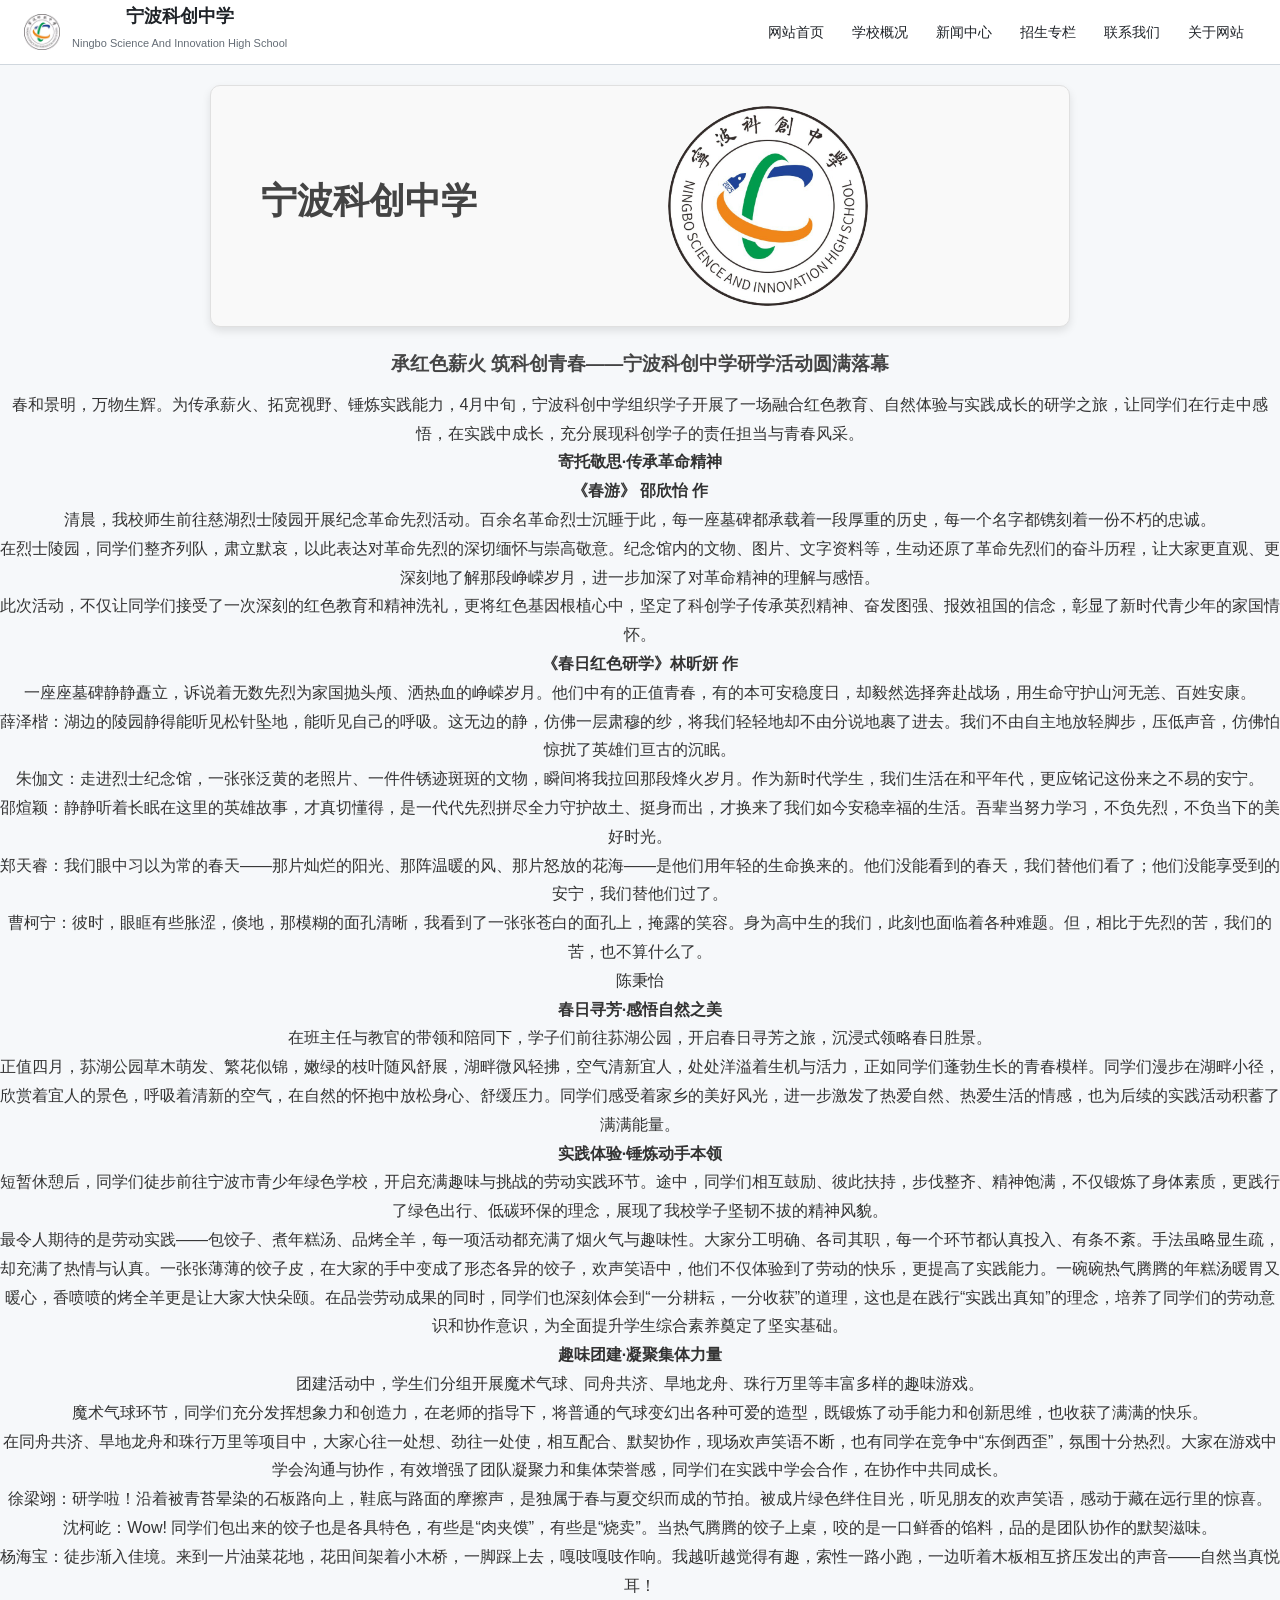
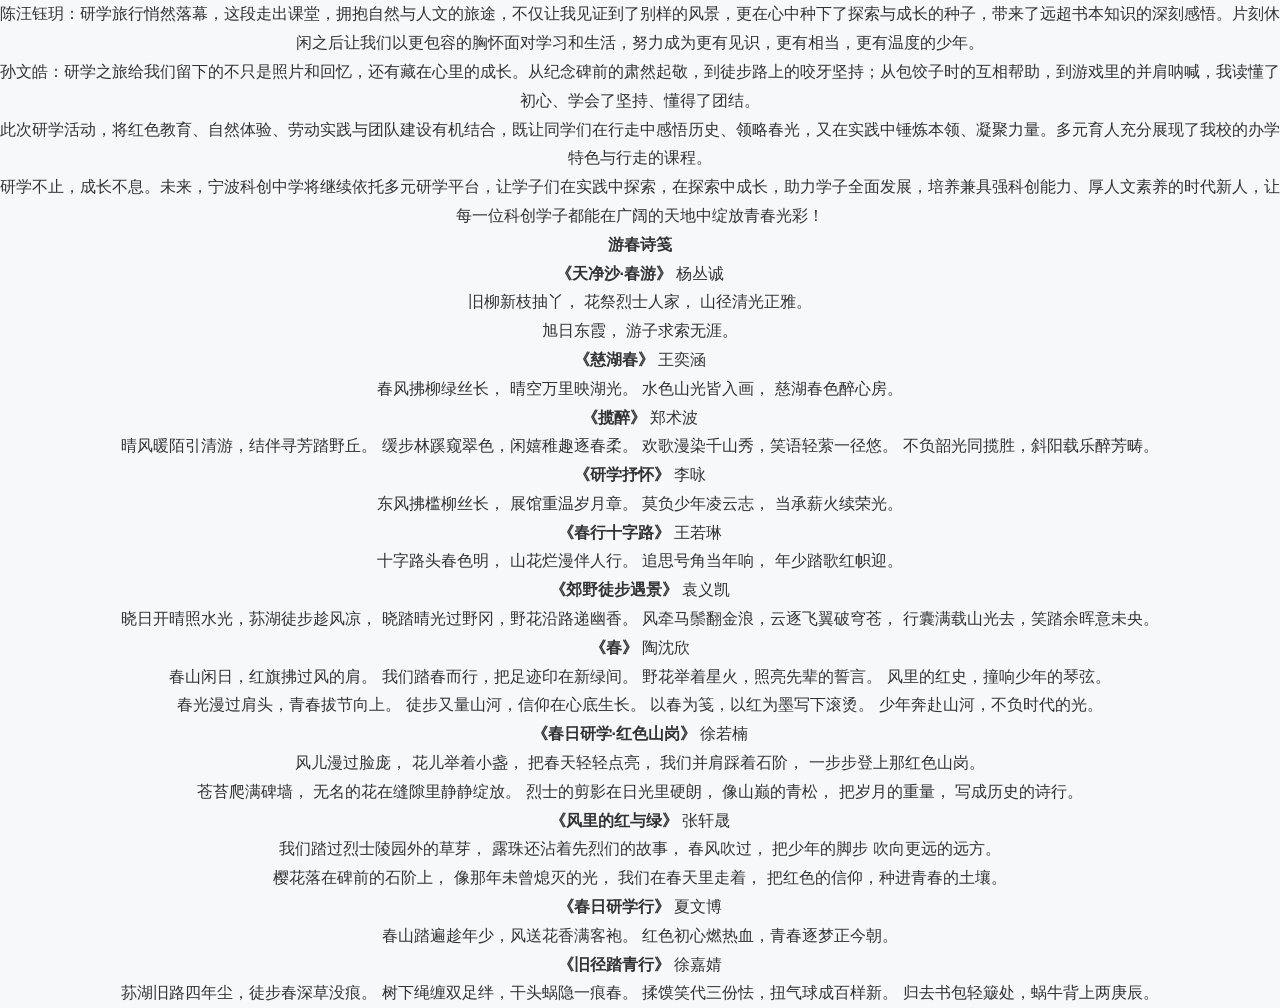
<file: artcial/宁波科创中学_20260504_100014_承红色薪火 筑科创青春——宁波科创中学研学活动圆满落幕/研学.html>
<!DOCTYPE html>
<html lang="zh-CN">
    <head>
    <meta charset="UTF-8">
    <meta name="viewport" content="width=device-width, initial-scale=1.0, user-scalable=yes">
    <title>宁波科创中学</title>
        <link rel="stylesheet" href="../assets/css/style.css">
    <div class="navbar">
        <div class="nav-container">
            <!-- 左侧标题 -->
            <div class="logo-area">
                <img src="../assets/images/icon.png" alt="校徽">
                <div class="logo-text">
                    <h1>宁波科创中学</h1>
                    <h3>Ningbo Science And Innovation High School</h3>
                </div>
            </div>

            <!-- 汉堡菜单 -->
            <button class="hamburger" id="hamburgerBtn" aria-label="菜单">
                <span></span>
                <span></span>
                <span></span>
            </button>

            <!-- 导航菜单 -->
            <ul class="nav-menu" id="navMenu">
                <li><a href="../../index.html">网站首页</a></li>
                <li><a href="../../about.html">学校概况</a></li>
                <li><a href="../../news.html">新闻中心</a></li>
                <li><a href="../../admissions.html">招生专栏</a></li>
                <li><a href="../../contact.html">联系我们</a></li>
                <li><a href="../../about-site.html">关于网站</a></li>
            </ul>
        </div>
    </div>
</head>
<body>
        <section id="about" class="school-intro">
            <div class="container">
                <div class="feature-item">
                <p>
                <h3 style="font-size: 36px;">宁波科创中学</h3>
                <p class="avatar"><img src="../../user/宁波科创中学.jpg" alt="用户头像"></p>
                </div>
    <!-- 2. 右侧文字区域（独立出来） -->
    <div class="content">
        <!-- 如果有其他正文内容，也可以放在这里 -->
        <!-- <p><h3>承红色薪火 筑科创青春——宁波科创中学研学活动圆满落幕</h3>
<p>春和景明，万物生辉。为传承薪火、拓宽视野、锤炼实践能力，4月中旬，宁波科创中学组织学子开展了一场融合红色教育、自然体验与实践成长的研学之旅，让同学们在行走中感悟，在实践中成长，充分展现科创学子的责任担当与青春风采。</p>
<h4>寄托敬思·传承革命精神</h4>
<p><strong>《春游》 邵欣怡 作</strong></p>
<p>清晨，我校师生前往慈湖烈士陵园开展纪念革命先烈活动。百余名革命烈士沉睡于此，每一座墓碑都承载着一段厚重的历史，每一个名字都镌刻着一份不朽的忠诚。</p>
<p>在烈士陵园，同学们整齐列队，肃立默哀，以此表达对革命先烈的深切缅怀与崇高敬意。纪念馆内的文物、图片、文字资料等，生动还原了革命先烈们的奋斗历程，让大家更直观、更深刻地了解那段峥嵘岁月，进一步加深了对革命精神的理解与感悟。</p>
<p>此次活动，不仅让同学们接受了一次深刻的红色教育和精神洗礼，更将红色基因根植心中，坚定了科创学子传承英烈精神、奋发图强、报效祖国的信念，彰显了新时代青少年的家国情怀。</p>
<p><strong>《春日红色研学》林昕妍 作</strong></p>
<p>一座座墓碑静静矗立，诉说着无数先烈为家国抛头颅、洒热血的峥嵘岁月。他们中有的正值青春，有的本可安稳度日，却毅然选择奔赴战场，用生命守护山河无恙、百姓安康。</p>
<blockquote>
<p>薛泽楷：湖边的陵园静得能听见松针坠地，能听见自己的呼吸。这无边的静，仿佛一层肃穆的纱，将我们轻轻地却不由分说地裹了进去。我们不由自主地放轻脚步，压低声音，仿佛怕惊扰了英雄们亘古的沉眠。</p>
<p>朱伽文：走进烈士纪念馆，一张张泛黄的老照片、一件件锈迹斑斑的文物，瞬间将我拉回那段烽火岁月。作为新时代学生，我们生活在和平年代，更应铭记这份来之不易的安宁。</p>
<p>邵煊颖：静静听着长眠在这里的英雄故事，才真切懂得，是一代代先烈拼尽全力守护故土、挺身而出，才换来了我们如今安稳幸福的生活。吾辈当努力学习，不负先烈，不负当下的美好时光。</p>
<p>郑天睿：我们眼中习以为常的春天——那片灿烂的阳光、那阵温暖的风、那片怒放的花海——是他们用年轻的生命换来的。他们没能看到的春天，我们替他们看了；他们没能享受到的安宁，我们替他们过了。</p>
<p>曹柯宁：彼时，眼眶有些胀涩，倏地，那模糊的面孔清晰，我看到了一张张苍白的面孔上，掩露的笑容。身为高中生的我们，此刻也面临着各种难题。但，相比于先烈的苦，我们的苦，也不算什么了。</p>
<p>陈秉怡</p>
</blockquote>
<h4>春日寻芳·感悟自然之美</h4>
<p>在班主任与教官的带领和陪同下，学子们前往荪湖公园，开启春日寻芳之旅，沉浸式领略春日胜景。</p>
<p>正值四月，荪湖公园草木萌发、繁花似锦，嫩绿的枝叶随风舒展，湖畔微风轻拂，空气清新宜人，处处洋溢着生机与活力，正如同学们蓬勃生长的青春模样。同学们漫步在湖畔小径，欣赏着宜人的景色，呼吸着清新的空气，在自然的怀抱中放松身心、舒缓压力。同学们感受着家乡的美好风光，进一步激发了热爱自然、热爱生活的情感，也为后续的实践活动积蓄了满满能量。</p>
<h4>实践体验·锤炼动手本领</h4>
<p>短暂休憩后，同学们徒步前往宁波市青少年绿色学校，开启充满趣味与挑战的劳动实践环节。途中，同学们相互鼓励、彼此扶持，步伐整齐、精神饱满，不仅锻炼了身体素质，更践行了绿色出行、低碳环保的理念，展现了我校学子坚韧不拔的精神风貌。</p>
<p>最令人期待的是劳动实践——包饺子、煮年糕汤、品烤全羊，每一项活动都充满了烟火气与趣味性。大家分工明确、各司其职，每一个环节都认真投入、有条不紊。手法虽略显生疏，却充满了热情与认真。一张张薄薄的饺子皮，在大家的手中变成了形态各异的饺子，欢声笑语中，他们不仅体验到了劳动的快乐，更提高了实践能力。一碗碗热气腾腾的年糕汤暖胃又暖心，香喷喷的烤全羊更是让大家大快朵颐。在品尝劳动成果的同时，同学们也深刻体会到“一分耕耘，一分收获”的道理，这也是在践行“实践出真知”的理念，培养了同学们的劳动意识和协作意识，为全面提升学生综合素养奠定了坚实基础。</p>
<h4>趣味团建·凝聚集体力量</h4>
<p>团建活动中，学生们分组开展魔术气球、同舟共济、旱地龙舟、珠行万里等丰富多样的趣味游戏。</p>
<p>魔术气球环节，同学们充分发挥想象力和创造力，在老师的指导下，将普通的气球变幻出各种可爱的造型，既锻炼了动手能力和创新思维，也收获了满满的快乐。</p>
<p>在同舟共济、旱地龙舟和珠行万里等项目中，大家心往一处想、劲往一处使，相互配合、默契协作，现场欢声笑语不断，也有同学在竞争中“东倒西歪”，氛围十分热烈。大家在游戏中学会沟通与协作，有效增强了团队凝聚力和集体荣誉感，同学们在实践中学会合作，在协作中共同成长。</p>
<blockquote>
<p>徐梁翊：研学啦！沿着被青苔晕染的石板路向上，鞋底与路面的摩擦声，是独属于春与夏交织而成的节拍。被成片绿色绊住目光，听见朋友的欢声笑语，感动于藏在远行里的惊喜。</p>
<p>沈柯屹：Wow! 同学们包出来的饺子也是各具特色，有些是“肉夹馍”，有些是“烧卖”。当热气腾腾的饺子上桌，咬的是一口鲜香的馅料，品的是团队协作的默契滋味。</p>
<p>杨海宝：徒步渐入佳境。来到一片油菜花地，花田间架着小木桥，一脚踩上去，嘎吱嘎吱作响。我越听越觉得有趣，索性一路小跑，一边听着木板相互挤压发出的声音——自然当真悦耳！</p>
<p>陈汪钰玥：研学旅行悄然落幕，这段走出课堂，拥抱自然与人文的旅途，不仅让我见证到了别样的风景，更在心中种下了探索与成长的种子，带来了远超书本知识的深刻感悟。片刻休闲之后让我们以更包容的胸怀面对学习和生活，努力成为更有见识，更有相当，更有温度的少年。</p>
<p>孙文皓：研学之旅给我们留下的不只是照片和回忆，还有藏在心里的成长。从纪念碑前的肃然起敬，到徒步路上的咬牙坚持；从包饺子时的互相帮助，到游戏里的并肩呐喊，我读懂了初心、学会了坚持、懂得了团结。</p>
</blockquote>
<p>此次研学活动，将红色教育、自然体验、劳动实践与团队建设有机结合，既让同学们在行走中感悟历史、领略春光，又在实践中锤炼本领、凝聚力量。多元育人充分展现了我校的办学特色与行走的课程。</p>
<p>研学不止，成长不息。未来，宁波科创中学将继续依托多元研学平台，让学子们在实践中探索，在探索中成长，助力学子全面发展，培养兼具强科创能力、厚人文素养的时代新人，让每一位科创学子都能在广阔的天地中绽放青春光彩！</p>
<h4>游春诗笺</h4>
<p><strong>《天净沙·春游》</strong>
杨丛诚</p>
<p>旧柳新枝抽丫，
花祭烈士人家，
山径清光正雅。</p>
<p>旭日东霞，
游子求索无涯。</p>
<p><strong>《慈湖春》</strong>
王奕涵</p>
<p>春风拂柳绿丝长，
晴空万里映湖光。
水色山光皆入画，
慈湖春色醉心房。</p>
<p><strong>《揽醉》</strong>
郑术波</p>
<p>晴风暖陌引清游，结伴寻芳踏野丘。
缓步林蹊窥翠色，闲嬉稚趣逐春柔。
欢歌漫染千山秀，笑语轻萦一径悠。
不负韶光同揽胜，斜阳载乐醉芳畴。</p>
<p><strong>《研学抒怀》</strong>
李咏</p>
<p>东风拂槛柳丝长，
展馆重温岁月章。
莫负少年凌云志，
当承薪火续荣光。</p>
<p><strong>《春行十字路》</strong>
王若琳</p>
<p>十字路头春色明，
山花烂漫伴人行。
追思号角当年响，
年少踏歌红帜迎。</p>
<p><strong>《郊野徒步遇景》</strong>
袁义凯</p>
<p>晓日开晴照水光，荪湖徒步趁风凉，
晓踏晴光过野冈，野花沿路递幽香。
风牵马鬃翻金浪，云逐飞翼破穹苍，
行囊满载山光去，笑踏余晖意未央。</p>
<p><strong>《春》</strong>
陶沈欣</p>
<p>春山闲日，红旗拂过风的肩。
我们踏春而行，把足迹印在新绿间。
野花举着星火，照亮先辈的誓言。
风里的红史，撞响少年的琴弦。</p>
<p>春光漫过肩头，青春拔节向上。
徒步又量山河，信仰在心底生长。
以春为笺，以红为墨写下滚烫。
少年奔赴山河，不负时代的光。</p>
<p><strong>《春日研学·红色山岗》</strong>
徐若楠</p>
<p>风儿漫过脸庞，
花儿举着小盏，
把春天轻轻点亮，
我们并肩踩着石阶，
一步步登上那红色山岗。</p>
<p>苍苔爬满碑墙，
无名的花在缝隙里静静绽放。
烈士的剪影在日光里硬朗，
像山巅的青松，
把岁月的重量，
写成历史的诗行。</p>
<p><strong>《风里的红与绿》</strong>
张轩晟</p>
<p>我们踏过烈士陵园外的草芽，
露珠还沾着先烈们的故事，
春风吹过，
把少年的脚步 吹向更远的远方。</p>
<p>樱花落在碑前的石阶上，
像那年未曾熄灭的光，
我们在春天里走着，
把红色的信仰，种进青春的土壤。</p>
<p><strong>《春日研学行》</strong>
夏文博</p>
<p>春山踏遍趁年少，风送花香满客袍。
红色初心燃热血，青春逐梦正今朝。</p>
<p><strong>《旧径踏青行》</strong>
徐嘉婧</p>
<p>荪湖旧路四年尘，徒步春深草没痕。
树下绳缠双足绊，干头蜗隐一痕春。
揉馍笑代三份怯，扭气球成百样新。
归去书包轻簸处，蜗牛背上两庚辰。</p></p> -->
    </div>
                </div>

            </div>
        </section>
<h3>承红色薪火 筑科创青春——宁波科创中学研学活动圆满落幕</h3>
<p>春和景明，万物生辉。为传承薪火、拓宽视野、锤炼实践能力，4月中旬，宁波科创中学组织学子开展了一场融合红色教育、自然体验与实践成长的研学之旅，让同学们在行走中感悟，在实践中成长，充分展现科创学子的责任担当与青春风采。</p>
<h4>寄托敬思·传承革命精神</h4>
<p><strong>《春游》 邵欣怡 作</strong></p>
<p>清晨，我校师生前往慈湖烈士陵园开展纪念革命先烈活动。百余名革命烈士沉睡于此，每一座墓碑都承载着一段厚重的历史，每一个名字都镌刻着一份不朽的忠诚。</p>
<p>在烈士陵园，同学们整齐列队，肃立默哀，以此表达对革命先烈的深切缅怀与崇高敬意。纪念馆内的文物、图片、文字资料等，生动还原了革命先烈们的奋斗历程，让大家更直观、更深刻地了解那段峥嵘岁月，进一步加深了对革命精神的理解与感悟。</p>
<p>此次活动，不仅让同学们接受了一次深刻的红色教育和精神洗礼，更将红色基因根植心中，坚定了科创学子传承英烈精神、奋发图强、报效祖国的信念，彰显了新时代青少年的家国情怀。</p>
<p><strong>《春日红色研学》林昕妍 作</strong></p>
<p>一座座墓碑静静矗立，诉说着无数先烈为家国抛头颅、洒热血的峥嵘岁月。他们中有的正值青春，有的本可安稳度日，却毅然选择奔赴战场，用生命守护山河无恙、百姓安康。</p>
<blockquote>
<p>薛泽楷：湖边的陵园静得能听见松针坠地，能听见自己的呼吸。这无边的静，仿佛一层肃穆的纱，将我们轻轻地却不由分说地裹了进去。我们不由自主地放轻脚步，压低声音，仿佛怕惊扰了英雄们亘古的沉眠。</p>
<p>朱伽文：走进烈士纪念馆，一张张泛黄的老照片、一件件锈迹斑斑的文物，瞬间将我拉回那段烽火岁月。作为新时代学生，我们生活在和平年代，更应铭记这份来之不易的安宁。</p>
<p>邵煊颖：静静听着长眠在这里的英雄故事，才真切懂得，是一代代先烈拼尽全力守护故土、挺身而出，才换来了我们如今安稳幸福的生活。吾辈当努力学习，不负先烈，不负当下的美好时光。</p>
<p>郑天睿：我们眼中习以为常的春天——那片灿烂的阳光、那阵温暖的风、那片怒放的花海——是他们用年轻的生命换来的。他们没能看到的春天，我们替他们看了；他们没能享受到的安宁，我们替他们过了。</p>
<p>曹柯宁：彼时，眼眶有些胀涩，倏地，那模糊的面孔清晰，我看到了一张张苍白的面孔上，掩露的笑容。身为高中生的我们，此刻也面临着各种难题。但，相比于先烈的苦，我们的苦，也不算什么了。</p>
<p>陈秉怡</p>
</blockquote>
<h4>春日寻芳·感悟自然之美</h4>
<p>在班主任与教官的带领和陪同下，学子们前往荪湖公园，开启春日寻芳之旅，沉浸式领略春日胜景。</p>
<p>正值四月，荪湖公园草木萌发、繁花似锦，嫩绿的枝叶随风舒展，湖畔微风轻拂，空气清新宜人，处处洋溢着生机与活力，正如同学们蓬勃生长的青春模样。同学们漫步在湖畔小径，欣赏着宜人的景色，呼吸着清新的空气，在自然的怀抱中放松身心、舒缓压力。同学们感受着家乡的美好风光，进一步激发了热爱自然、热爱生活的情感，也为后续的实践活动积蓄了满满能量。</p>
<h4>实践体验·锤炼动手本领</h4>
<p>短暂休憩后，同学们徒步前往宁波市青少年绿色学校，开启充满趣味与挑战的劳动实践环节。途中，同学们相互鼓励、彼此扶持，步伐整齐、精神饱满，不仅锻炼了身体素质，更践行了绿色出行、低碳环保的理念，展现了我校学子坚韧不拔的精神风貌。</p>
<p>最令人期待的是劳动实践——包饺子、煮年糕汤、品烤全羊，每一项活动都充满了烟火气与趣味性。大家分工明确、各司其职，每一个环节都认真投入、有条不紊。手法虽略显生疏，却充满了热情与认真。一张张薄薄的饺子皮，在大家的手中变成了形态各异的饺子，欢声笑语中，他们不仅体验到了劳动的快乐，更提高了实践能力。一碗碗热气腾腾的年糕汤暖胃又暖心，香喷喷的烤全羊更是让大家大快朵颐。在品尝劳动成果的同时，同学们也深刻体会到“一分耕耘，一分收获”的道理，这也是在践行“实践出真知”的理念，培养了同学们的劳动意识和协作意识，为全面提升学生综合素养奠定了坚实基础。</p>
<h4>趣味团建·凝聚集体力量</h4>
<p>团建活动中，学生们分组开展魔术气球、同舟共济、旱地龙舟、珠行万里等丰富多样的趣味游戏。</p>
<p>魔术气球环节，同学们充分发挥想象力和创造力，在老师的指导下，将普通的气球变幻出各种可爱的造型，既锻炼了动手能力和创新思维，也收获了满满的快乐。</p>
<p>在同舟共济、旱地龙舟和珠行万里等项目中，大家心往一处想、劲往一处使，相互配合、默契协作，现场欢声笑语不断，也有同学在竞争中“东倒西歪”，氛围十分热烈。大家在游戏中学会沟通与协作，有效增强了团队凝聚力和集体荣誉感，同学们在实践中学会合作，在协作中共同成长。</p>
<blockquote>
<p>徐梁翊：研学啦！沿着被青苔晕染的石板路向上，鞋底与路面的摩擦声，是独属于春与夏交织而成的节拍。被成片绿色绊住目光，听见朋友的欢声笑语，感动于藏在远行里的惊喜。</p>
<p>沈柯屹：Wow! 同学们包出来的饺子也是各具特色，有些是“肉夹馍”，有些是“烧卖”。当热气腾腾的饺子上桌，咬的是一口鲜香的馅料，品的是团队协作的默契滋味。</p>
<p>杨海宝：徒步渐入佳境。来到一片油菜花地，花田间架着小木桥，一脚踩上去，嘎吱嘎吱作响。我越听越觉得有趣，索性一路小跑，一边听着木板相互挤压发出的声音——自然当真悦耳！</p>
<p>陈汪钰玥：研学旅行悄然落幕，这段走出课堂，拥抱自然与人文的旅途，不仅让我见证到了别样的风景，更在心中种下了探索与成长的种子，带来了远超书本知识的深刻感悟。片刻休闲之后让我们以更包容的胸怀面对学习和生活，努力成为更有见识，更有相当，更有温度的少年。</p>
<p>孙文皓：研学之旅给我们留下的不只是照片和回忆，还有藏在心里的成长。从纪念碑前的肃然起敬，到徒步路上的咬牙坚持；从包饺子时的互相帮助，到游戏里的并肩呐喊，我读懂了初心、学会了坚持、懂得了团结。</p>
</blockquote>
<p>此次研学活动，将红色教育、自然体验、劳动实践与团队建设有机结合，既让同学们在行走中感悟历史、领略春光，又在实践中锤炼本领、凝聚力量。多元育人充分展现了我校的办学特色与行走的课程。</p>
<p>研学不止，成长不息。未来，宁波科创中学将继续依托多元研学平台，让学子们在实践中探索，在探索中成长，助力学子全面发展，培养兼具强科创能力、厚人文素养的时代新人，让每一位科创学子都能在广阔的天地中绽放青春光彩！</p>
<h4>游春诗笺</h4>
<p><strong>《天净沙·春游》</strong>
杨丛诚</p>
<p>旧柳新枝抽丫，
花祭烈士人家，
山径清光正雅。</p>
<p>旭日东霞，
游子求索无涯。</p>
<p><strong>《慈湖春》</strong>
王奕涵</p>
<p>春风拂柳绿丝长，
晴空万里映湖光。
水色山光皆入画，
慈湖春色醉心房。</p>
<p><strong>《揽醉》</strong>
郑术波</p>
<p>晴风暖陌引清游，结伴寻芳踏野丘。
缓步林蹊窥翠色，闲嬉稚趣逐春柔。
欢歌漫染千山秀，笑语轻萦一径悠。
不负韶光同揽胜，斜阳载乐醉芳畴。</p>
<p><strong>《研学抒怀》</strong>
李咏</p>
<p>东风拂槛柳丝长，
展馆重温岁月章。
莫负少年凌云志，
当承薪火续荣光。</p>
<p><strong>《春行十字路》</strong>
王若琳</p>
<p>十字路头春色明，
山花烂漫伴人行。
追思号角当年响，
年少踏歌红帜迎。</p>
<p><strong>《郊野徒步遇景》</strong>
袁义凯</p>
<p>晓日开晴照水光，荪湖徒步趁风凉，
晓踏晴光过野冈，野花沿路递幽香。
风牵马鬃翻金浪，云逐飞翼破穹苍，
行囊满载山光去，笑踏余晖意未央。</p>
<p><strong>《春》</strong>
陶沈欣</p>
<p>春山闲日，红旗拂过风的肩。
我们踏春而行，把足迹印在新绿间。
野花举着星火，照亮先辈的誓言。
风里的红史，撞响少年的琴弦。</p>
<p>春光漫过肩头，青春拔节向上。
徒步又量山河，信仰在心底生长。
以春为笺，以红为墨写下滚烫。
少年奔赴山河，不负时代的光。</p>
<p><strong>《春日研学·红色山岗》</strong>
徐若楠</p>
<p>风儿漫过脸庞，
花儿举着小盏，
把春天轻轻点亮，
我们并肩踩着石阶，
一步步登上那红色山岗。</p>
<p>苍苔爬满碑墙，
无名的花在缝隙里静静绽放。
烈士的剪影在日光里硬朗，
像山巅的青松，
把岁月的重量，
写成历史的诗行。</p>
<p><strong>《风里的红与绿》</strong>
张轩晟</p>
<p>我们踏过烈士陵园外的草芽，
露珠还沾着先烈们的故事，
春风吹过，
把少年的脚步 吹向更远的远方。</p>
<p>樱花落在碑前的石阶上，
像那年未曾熄灭的光，
我们在春天里走着，
把红色的信仰，种进青春的土壤。</p>
<p><strong>《春日研学行》</strong>
夏文博</p>
<p>春山踏遍趁年少，风送花香满客袍。
红色初心燃热血，青春逐梦正今朝。</p>
<p><strong>《旧径踏青行》</strong>
徐嘉婧</p>
<p>荪湖旧路四年尘，徒步春深草没痕。
树下绳缠双足绊，干头蜗隐一痕春。
揉馍笑代三份怯，扭气球成百样新。
归去书包轻簸处，蜗牛背上两庚辰。</p>
    <script src="../assets/js/main.js"></script>
</body>
</file>
<file: assets/css/style.css>
/* 样式文件 */
* {
    margin: 0;
    padding: 0;
    box-sizing: border-box;
}

body {
    font-family: -apple-system, BlinkMacSystemFont, "Segoe UI", Helvetica, Arial, sans-serif;
    background-color: #f6f8fa;
    min-height: 100vh;
    display: flex;
    flex-direction: column;
}

/* ========== 导航栏 (保持不变) ========== */
.navbar {
    background-color: #ffffff;
    border-bottom: 1px solid #d0d7de;
    position: sticky;
    top: 0;
    z-index: 100;
}

.nav-container {
    max-width: 1280px;
    margin: 0 auto;
    padding: 0 24px;
    display: flex;
    align-items: center;
    justify-content: space-between;
    min-height: 60px;
    position: relative;
}

/* 左侧 logo + 标题 */
.logo-area {
    display: flex;
    align-items: center;
    gap: 12px;
}

.logo-area img {
    width: 36px;
    height: auto;
}

.logo-text h1 {
    font-size: 19px;
    font-weight: 600;
    color: #1f2328;
    text-align: left;
}

.logo-text h3 {
    font-size: 11px;
    color: #656d76;
    font-weight: normal;
    margin-top: -6px;
    text-align: left;
}

/* 导航菜单 (桌面端) */
.nav-menu {
    list-style: none;
    display: flex;
    gap: 4px;
    align-items: center;
    transition: all 0.3s ease;
}

.nav-menu li a {
    display: block;
    padding: 8px 12px;
    color: #1f2328;
    text-decoration: none;
    font-weight: 500;
    font-size: 14px;
    border-radius: 6px;
    transition: all 0.2s;
}

.nav-menu li a:hover {
    background-color: #f0f2f5;
    color: #0969da;
}

/* 优化导航菜单的动画 */
.nav-menu {
    transition: transform 0.35s cubic-bezier(0.4, 0, 0.2, 1), opacity 0.3s ease;
}

/* 汉堡菜单按钮 */
.hamburger {
    display: none;
    flex-direction: column;
    justify-content: space-between;
    width: 28px;
    height: 22px;
    background: transparent;
    border: none;
    cursor: pointer;
    padding: 0;
    z-index: 20;
    position: relative;
    top: 0;
}

.hamburger span {
    width: 100%;
    height: 2.5px;
    background-color: #1f2328;
    border-radius: 4px;
    transition: all 0.25s cubic-bezier(0.4, 0, 0.2, 1);
}

.hamburger.active span:nth-child(1) {
    transform: translateY(9.5px) rotate(45deg);
}

.hamburger.active span:nth-child(2) {
    opacity: 0;
}

.hamburger.active span:nth-child(3) {
    transform: translateY(-9.5px) rotate(-45deg);
}

/* ========== 移动端样式 (≤768px) ========== */
@media (max-width: 768px) {
    .nav-container { padding: 0 16px; }
    .logo-area img { width: 32px; }
    .logo-text h1 { font-size: 16px; }
    .logo-text h3 { font-size: 10px; }
    .search-box { display: none; }
    .hamburger { display: flex; }
    
    .nav-menu {
        position: absolute;
        top: 100%;
        left: 0;
        right: 0;
        background-color: #ffffff;
        flex-direction: column;
        align-items: stretch;
        gap: 0;
        padding: 16px 20px 24px;
        border-top: 1px solid #d0d7de;
        box-shadow: 0 8px 16px rgba(0, 0, 0, 0.05);
        transform: translateY(-120%);
        opacity: 0;
        visibility: hidden;
        transition: transform 0.25s ease-in-out, opacity 0.2s ease;
        z-index: 99;
    }

    .nav-menu.open {
        transform: translateY(0);
        opacity: 1;
        visibility: visible;
    }

    .nav-menu li { width: 100%; text-align: center; border-bottom: 1px solid #f0f2f5; }
    .nav-menu li:last-child { border-bottom: none; }
    .nav-menu li a { padding: 14px 12px; font-size: 16px; }
}

/* ========== 页脚 (保持不变) ========== */
.footer {
    margin-top: auto;
    background-color: #ffffff;
    border-top: 1px solid #d0d7de;
    padding: 2rem 24px;
}

.footer-container {
    max-width: 1280px;
    margin: 0 auto;
    display: flex;
    justify-content: space-between;
    align-items: center;
    flex-wrap: wrap;
    gap: 1rem;
}

.footer-info { color: #656d76; font-size: 0.85rem; }

.footer-links { display: flex; gap: 1.5rem; flex-wrap: wrap; }
.footer-links a { color: #656d76; text-decoration: none; font-size: 0.85rem; transition: color 0.2s; }
.footer-links a:hover { color: #0969da; }

@media (max-width: 768px) {
    .footer-container { flex-direction: column; text-align: center; gap: 0.8rem; }
    .footer-links { justify-content: center; }
}

/* ========== 全局通用设置 (保持居中) ========== */
body {
    font-family: "Microsoft YaHei", sans-serif;
    line-height: 1.8;
    color: #333;
    text-align: center; /* 全局文字默认居中 */
}

.container {
    width: 80%;
    max-width: 900px;
    margin: 0 auto;
    padding: 20px;
    text-align: center; /* 容器内容默认居中 */
}

h2 {
    color: #0056b3;
    font-size: 2rem;
    margin-bottom: 30px;
    text-align: center;
}

h3 { color: #444; margin-bottom: 10px; }
.lead-text { font-size: 1.2rem; font-weight: bold; color: #555; }

/* 特色板块：网格布局 */
.feature-grid {
    display: flex;
    flex-direction: column; /* 改为 column (纵向) */
    gap: 10px;              /* 增加间距 */
}
/* ========== 卡片样式 (修复冲突版) ========== */
.feature-item {
    display: flex;
    flex-direction: column; 
    align-items: flex-start; 

    /* 保持宽度设置 */
    flex: 1 1 300px; 

    /* --- 修改点 1：减小内边距 --- */
    /* 原来是 20px 30px (上下20，左右30) */
    /* 改为 10px 20px (上下10，左右20) -> 整体变“扁”了 */
    padding: 10px 20px; 

    /* --- 修改点 2：紧凑内部元素 --- */
    /* 强制内部所有子元素（如 h3, p, div）的上下间距为 0 */
    /* 这能消除浏览器默认的段落间距 */
    margin: 0; 
    gap: 5px; /* 如果内部是 flex 布局，用 gap 控制间距 */

    /* 保持外观设置 */
    background-color: #f9f9f9;
    border-radius: 10px;
    border: 1px solid #e0e0e0;
    box-shadow: 0 4px 8px rgba(0, 0, 0, 0.1);
    
    text-align: left; 
    transition: all 0.3s ease;
    box-sizing: border-box;
}

/* 悬停效果 */
.feature-item:hover {
    transform: translateY(-10px);
    box-shadow: 0 10px 25px rgba(0, 0, 0, 0.15);
    background-color: #ffffff;
    border-color: #d0d0d0;
}

/* 标题缩放 */
.feature-item:hover h3 {
    transform: scale(1.05);
    transition: transform 0.3s ease;
}

/* ========== 头像样式 ========== */
.avatar-user {
    width: 60px;
    height: 60px;
    border-radius: 50%;
    overflow: hidden;
    flex-shrink: 0; /* 防止被压缩 */
}

.avatar-user img {
    width: 100%;
    height: 100%;
    object-fit: cover;
    display: block;
}

/* 确保卡片内的内容区域占满剩余空间 */
.feature-item .content {
    flex: 1;
}

/* ========== 按钮样式 (保持不变) ========== */
.btn-group { text-align: center; margin-bottom: 30px; }
.btn {
    padding: 10px 20px;
    cursor: pointer;
    border: 1px solid #ddd;
    background: #f0f0f0;
    border-radius: 4px;
    margin: 0 5px;
    transition: all 0.3s;
}
.btn:hover { background: #e0e0e0; }
.btn.active { background: #007bff; color: white; border-color: #007bff; }

/* 大头像样式 (保持不变) */
.avatar {
    width: 200px;
    height: 200px;
    border-radius: 50%;
    overflow: hidden;
    text-align: center;
    margin: 0 auto;
}
.avatar img { width: 100%; height: 100%; object-fit: cover; }

/* 内容块显示逻辑 (保持不变) */
.content-item {
    display: none;
    padding: 20px;
    border: 1px solid #eee;
    border-radius: 8px;
    background: #fafafa;
    animation: fadeIn 0.5s;
}
.content-item.active { display: block; }

@keyframes fadeIn {
    from { opacity: 0; transform: translateY(10px); }
    to { opacity: 1; transform: translateY(0); }
}

/* ========== Hero Section ========== */
.hero {
    height: 100vh;
    background-image: url('https://picsum.photos/1920/1080');
    background-size: cover;
    background-position: center;
    display: flex;
    align-items: center;
    justify-content: center;
    position: relative;
}

.hero::before {
    content: '';
    position: absolute;
    top: 0;
    left: 0;
    right: 0;
    bottom: 0;
    background: rgba(0, 0, 0, 0.4);
}

.hero-content {
    text-align: center;
    color: white;
    z-index: 1;
    position: relative;
    animation: fadeIn 1s ease-out;
}

.hero-title {
    font-size: 4rem;
    font-weight: bold;
    margin-bottom: 1rem;
    text-shadow: 2px 2px 4px rgba(0, 0, 0, 0.5);
}

.hero-subtitle {
    font-size: 1.5rem;
    margin-bottom: 2rem;
    text-shadow: 1px 1px 2px rgba(0, 0, 0, 0.5);
}

.hero-buttons {
    display: flex;
    gap: 1rem;
    justify-content: center;
    flex-wrap: wrap;
}

.btn-primary, .btn-secondary, .btn-outline {
    padding: 1rem 2rem;
    text-decoration: none;
    border-radius: 5px;
    font-weight: bold;
    transition: all 0.3s;
    display: inline-block;
    background: rgba(255, 255, 255, 0.1);
    backdrop-filter: blur(10px);
    border: 1px solid rgba(255, 255, 255, 0.2);
    color: white;
    box-shadow: 0 4px 15px rgba(0, 0, 0, 0.1);
}

.btn-primary {
    background: rgba(255, 255, 255, 0.1);
    backdrop-filter: blur(10px);
    border: 1px solid rgba(255, 255, 255, 0.2);
    color: white;
    box-shadow: 0 4px 15px rgba(0, 0, 0, 0.1);
}

.btn-primary:hover {
    background: rgba(255, 255, 255, 0.2);
    backdrop-filter: blur(15px);
    transform: translateY(-2px);
    box-shadow: 0 8px 25px rgba(0, 0, 0, 0.2);
}

.btn-secondary {
    background: rgba(255, 255, 255, 0.1);
    backdrop-filter: blur(10px);
    border: 1px solid rgba(255, 255, 255, 0.2);
    color: white;
    box-shadow: 0 4px 15px rgba(0, 0, 0, 0.1);
}

.btn-secondary:hover {
    background: rgba(255, 255, 255, 0.2);
    backdrop-filter: blur(15px);
    transform: translateY(-2px);
    box-shadow: 0 8px 25px rgba(0, 0, 0, 0.2);
}

.btn-outline {
    background: rgba(255, 255, 255, 0.1);
    backdrop-filter: blur(10px);
    border: 1px solid rgba(255, 255, 255, 0.2);
    color: white;
    box-shadow: 0 4px 15px rgba(0, 0, 0, 0.1);
}

.btn-outline:hover {
    background: rgba(255, 255, 255, 0.3);
    backdrop-filter: blur(15px);
    color: rgba(0, 0, 0, 0.8);
    transform: translateY(-2px);
    box-shadow: 0 8px 25px rgba(0, 0, 0, 0.2);
}

/* 移动端样式 */
@media (max-width: 768px) {
    .hero-title {
        font-size: 2.5rem;
    }
    .hero-subtitle {
        font-size: 1.2rem;
    }
    .hero-buttons {
        flex-direction: column;
        align-items: center;
    }
    .btn-primary, .btn-secondary, .btn-outline {
        width: 200px;
    }
}
</file>
<file: artcial/assets/css/style.css>
/* 样式文件 */
* {
    margin: 0;
    padding: 0;
    box-sizing: border-box;
}

body {
    font-family: -apple-system, BlinkMacSystemFont, "Segoe UI", Helvetica, Arial, sans-serif;
    background-color: #f6f8fa;
    min-height: 100vh;
    display: flex;
    flex-direction: column;
}

/* ========== 导航栏 (保持不变) ========== */
.navbar {
    background-color: #ffffff;
    border-bottom: 1px solid #d0d7de;
    position: sticky;
    top: 0;
    z-index: 100;
}

.nav-container {
    max-width: 1280px;
    margin: 0 auto;
    padding: 0 24px;
    display: flex;
    align-items: center;
    justify-content: space-between;
    min-height: 60px;
    position: relative;
}

/* 左侧 logo + 标题 */
.logo-area {
    display: flex;
    align-items: center;
    gap: 12px;
}

.logo-area img {
    width: 36px;
    height: auto;
}

.logo-text h1 {
    font-size: 18px;
    font-weight: 600;
    color: #1f2328;
}

.logo-text h3 {
    font-size: 11px;
    color: #656d76;
    font-weight: normal;
    margin-top: 2px;
}

/* 导航菜单 (桌面端) */
.nav-menu {
    list-style: none;
    display: flex;
    gap: 4px;
    align-items: center;
    transition: all 0.3s ease;
}

.nav-menu li a {
    display: block;
    padding: 8px 12px;
    color: #1f2328;
    text-decoration: none;
    font-weight: 500;
    font-size: 14px;
    border-radius: 6px;
    transition: all 0.2s;
}

.nav-menu li a:hover {
    background-color: #f0f2f5;
    color: #0969da;
}

/* 优化导航菜单的动画 */
.nav-menu {
    transition: transform 0.35s cubic-bezier(0.4, 0, 0.2, 1), opacity 0.3s ease;
}

/* 汉堡菜单按钮 */
.hamburger {
    display: none;
    flex-direction: column;
    justify-content: space-between;
    width: 28px;
    height: 22px;
    background: transparent;
    border: none;
    cursor: pointer;
    padding: 0;
    z-index: 20;
    position: relative;
    top: 0;
}

.hamburger span {
    width: 100%;
    height: 2.5px;
    background-color: #1f2328;
    border-radius: 4px;
    transition: all 0.25s cubic-bezier(0.4, 0, 0.2, 1);
}

.hamburger.active span:nth-child(1) {
    transform: translateY(9.5px) rotate(45deg);
}

.hamburger.active span:nth-child(2) {
    opacity: 0;
}

.hamburger.active span:nth-child(3) {
    transform: translateY(-9.5px) rotate(-45deg);
}

/* ========== 移动端样式 (≤768px) ========== */
@media (max-width: 768px) {
    .nav-container { padding: 0 16px; }
    .logo-area img { width: 32px; }
    .logo-text h1 { font-size: 16px; }
    .logo-text h3 { font-size: 10px; }
    .hamburger { display: flex; }
    
    .nav-menu {
        position: absolute;
        top: 100%;
        left: 0;
        right: 0;
        background-color: #ffffff;
        flex-direction: column;
        align-items: stretch;
        gap: 0;
        padding: 16px 20px 24px;
        border-top: 1px solid #d0d7de;
        box-shadow: 0 8px 16px rgba(0, 0, 0, 0.05);
        transform: translateY(-120%);
        opacity: 0;
        visibility: hidden;
        transition: transform 0.25s ease-in-out, opacity 0.2s ease;
        z-index: 99;
    }

    .nav-menu.open {
        transform: translateY(0);
        opacity: 1;
        visibility: visible;
    }

    .nav-menu li { width: 100%; text-align: center; border-bottom: 1px solid #f0f2f5; }
    .nav-menu li:last-child { border-bottom: none; }
    .nav-menu li a { padding: 14px 12px; font-size: 16px; }
}

/* ========== 页脚 (保持不变) ========== */
.footer {
    margin-top: auto;
    background-color: #ffffff;
    border-top: 1px solid #d0d7de;
    padding: 2rem 24px;
}

.footer-container {
    max-width: 1280px;
    margin: 0 auto;
    display: flex;
    justify-content: space-between;
    align-items: center;
    flex-wrap: wrap;
    gap: 1rem;
}

.footer-info { color: #656d76; font-size: 0.85rem; }

.footer-links { display: flex; gap: 1.5rem; flex-wrap: wrap; }
.footer-links a { color: #656d76; text-decoration: none; font-size: 0.85rem; transition: color 0.2s; }
.footer-links a:hover { color: #0969da; }

@media (max-width: 768px) {
    .footer-container { flex-direction: column; text-align: center; gap: 0.8rem; }
    .footer-links { justify-content: center; }
}

/* ========== 全局通用设置 (保持居中) ========== */
body {
    font-family: "Microsoft YaHei", sans-serif;
    line-height: 1.8;
    color: #333;
    text-align: center; /* 全局文字默认居中 */
}

.container {
    width: 80%;
    max-width: 900px;
    margin: 0 auto;
    padding: 20px;
    text-align: center; /* 容器内容默认居中 */
}

h2 {
    color: #0056b3;
    font-size: 2rem;
    margin-bottom: 30px;
    text-align: center;
}

h3 { color: #444; margin-bottom: 10px; }
.lead-text { font-size: 1.2rem; font-weight: bold; color: #555; }

/* 特色板块：网格布局 */
.feature-grid {
    display: flex;
    justify-content: center;
    flex-wrap: wrap;
    gap: 30px;
    margin-top: 40px;
}

/* ========== 卡片样式 (修复冲突版) ========== */
.feature-item {
    /* 布局设置 */
    display: flex;             /* 开启 Flex 布局 */
    align-items: center;       /* 垂直居中 */
    gap: 20px;                 /* 头像和文字的间距 */
    
    /* 尺寸与外观 */
    flex: 1 1 200px;
    padding: 20px 30px;
    background-color: #f9f9f9;
    border-radius: 10px;
    border: 1px solid #e0e0e0;
    box-shadow: 0 4px 8px rgba(0, 0, 0, 0.1);
    
    /* 关键修复：强制卡片内部文字靠左，覆盖全局的居中设置 */
    text-align: left; 
    
    /* 动画 */
    transition: all 0.3s ease;
    box-sizing: border-box;
}

/* 悬停效果 */
.feature-item:hover {
    transform: translateY(-10px);
    box-shadow: 0 10px 25px rgba(0, 0, 0, 0.15);
    background-color: #ffffff;
    border-color: #d0d0d0;
}

/* 标题缩放 */
.feature-item:hover h3 {
    transform: scale(1.05);
    transition: transform 0.3s ease;
}

/* ========== 头像样式 ========== */
.avatar-user {
    width: 60px;
    height: 60px;
    border-radius: 50%;
    overflow: hidden;
    flex-shrink: 0; /* 防止被压缩 */
}

.avatar-user img {
    width: 100%;
    height: 100%;
    object-fit: cover;
    display: block;
}

/* 确保卡片内的内容区域占满剩余空间 */
.feature-item .content {
    flex: 1;
}

/* ========== 按钮样式 (保持不变) ========== */
.btn-group { text-align: center; margin-bottom: 30px; }
.btn {
    padding: 10px 20px;
    cursor: pointer;
    border: 1px solid #ddd;
    background: #f0f0f0;
    border-radius: 4px;
    margin: 0 5px;
    transition: all 0.3s;
}
.btn:hover { background: #e0e0e0; }
.btn.active { background: #007bff; color: white; border-color: #007bff; }

/* 大头像样式 (保持不变) */
.avatar {
    width: 200px;
    height: 200px;
    border-radius: 50%;
    overflow: hidden;
    text-align: center;
    margin: 0 auto;
}
.avatar img { width: 100%; height: 100%; object-fit: cover; }

/* 内容块显示逻辑 (保持不变) */
.content-item {
    display: none;
    padding: 20px;
    border: 1px solid #eee;
    border-radius: 8px;
    background: #fafafa;
    animation: fadeIn 0.5s;
}
.content-item.active { display: block; }

@keyframes fadeIn {
    from { opacity: 0; transform: translateY(10px); }
    to { opacity: 1; transform: translateY(0); }
}
</file>
